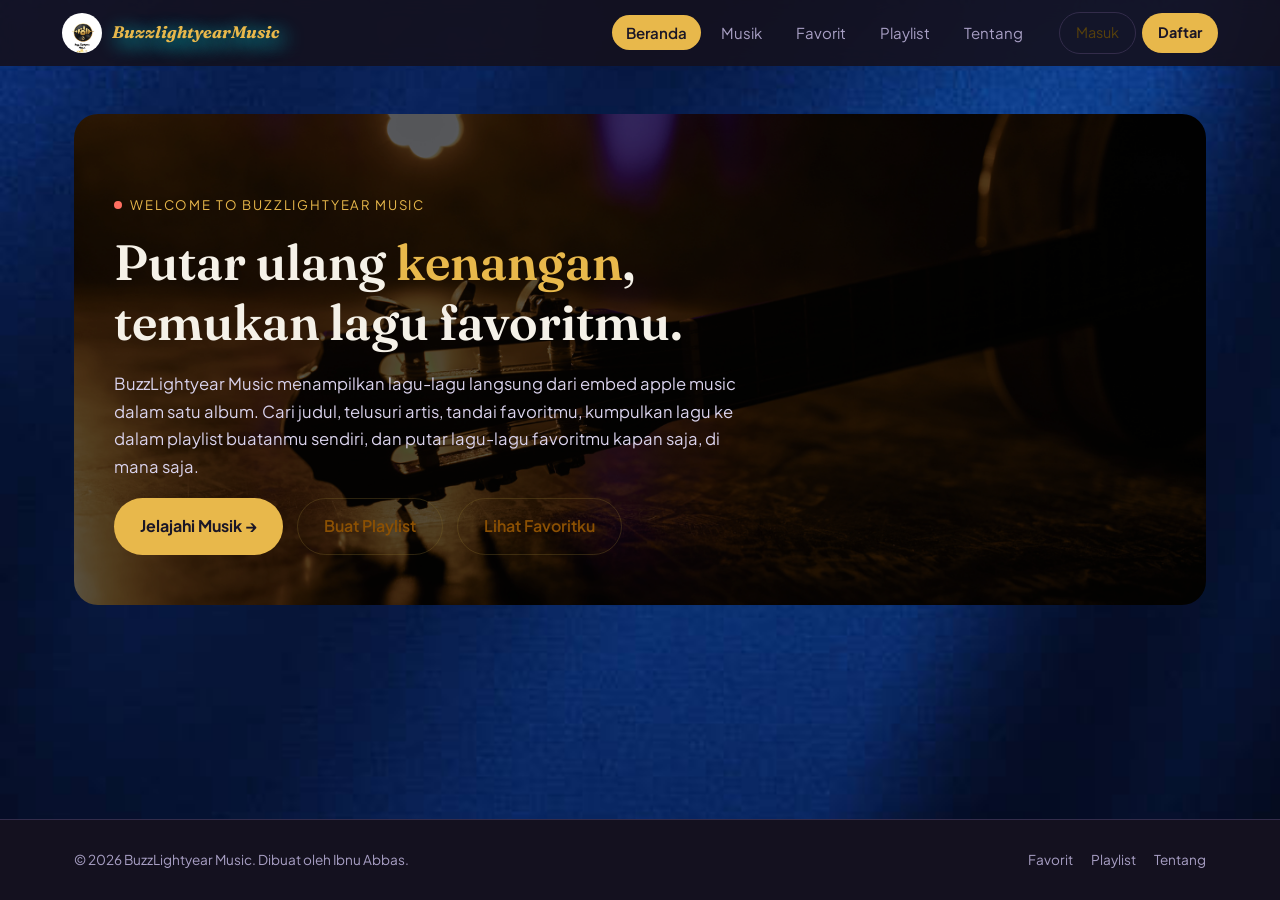
<file: index.html>
<!DOCTYPE html>
<html lang="id">
<head>
  <meta charset="UTF-8">
  <meta name="viewport" content="width=device-width, initial-scale=1.0">
  <title>BuzzLightyear Music - Dengarkan Musik Favoritmu</title>
  <link rel="preconnect" href="https://fonts.googleapis.com">
  <link rel="preconnect" href="https://fonts.gstatic.com" crossorigin>
  <link href="https://fonts.googleapis.com/css2?family=Fraunces:opsz,wght@9..144,500;9..144,600;9..144,700&family=Plus+Jakarta+Sans:wght@400;500;600;700&display=swap" rel="stylesheet">
  <link rel="stylesheet" href="css/index.css">
  <link rel="stylesheet" href="css/media.css">
  <link rel="icon" type="image/png" href="img/logo.png">
</head>
<body>

  <header class="header-situs">
    <div class="wadah navigasi">
      <a href="index.html" class="merek-navigasi">
        <img src="img/logo.png" alt="Logo BuzzLightyear Music">
        <span>BuzzlightyearMusic</span>
      </a>

      <!-- panel-menu-mobile: membungkus <nav> (daftar menu) + grup-akun
           jadi SATU panel. Di layar HP, panel ini yang dibuka/ditutup
           bersamaan lewat tombol hamburger di sebelah kanan (lihat aturMenuMobile() di file JS halaman ini) -->
      <div class="panel-menu-mobile" id="panel-menu-mobile">
        <nav aria-label="Navigasi utama">
        <ul class="daftar-menu" id="daftar-menu">
          <li><a href="index.html" class="tautan-menu" aria-current="page">Beranda</a></li>
          <li><a href="html/musik.html" class="tautan-menu">Musik</a></li>
          <li><a href="html/favorit.html" class="tautan-menu">Favorit</a></li>
          <li><a href="html/playlist.html" class="tautan-menu">Playlist</a></li>
          <li><a href="html/tentang.html" class="tautan-menu">Tentang</a></li>
        </ul>
      </nav>

      <div class="grup-akun" id="grup-akun">
        <a href="html/login.html" class="tombol-kecil-garis" id="tautan-masuk">Masuk</a>
        <a href="html/register.html" class="tombol-kecil-isi" id="tautan-daftar">Daftar</a>
        <span class="sapaan-akun tersembunyi" id="sapaan-akun"></span>
        <button type="button" class="tombol-kecil-garis tersembunyi" id="tombol-keluar">Keluar</button>
      </div>
      </div>

      <!-- Tombol hamburger, hanya terlihat di layar HP (media.css) -->
      <button type="button" class="tombol-menu-mobile" id="tombol-menu-mobile" aria-label="Buka menu navigasi" aria-expanded="false" aria-controls="panel-menu-mobile">
        <span></span><span></span><span></span>
      </button>
    </div>
  </header>

  <main>
    <!-- ===================== HERO ===================== -->
    <div class="wadah">
      <section class="hero">
        <img src="img/latar-hero.png" alt="" class="hero-latar" aria-hidden="true">
        <div class="hero-lapisan">
          <p class="label-eyebrow">Welcome to BuzzLightyear Music</p>
          <h1>Putar ulang <em>kenangan</em>, temukan lagu favoritmu.</h1>
          <p class="teks-pengantar">
            BuzzLightyear Music menampilkan lagu-lagu langsung dari embed apple music
            dalam satu album. Cari judul, telusuri artis, tandai favoritmu,
            kumpulkan lagu ke dalam playlist buatanmu sendiri, dan putar lagu-lagu favoritmu kapan saja, di mana saja.
          </p>
          <div class="grup-tombol-hero">
            <a href="html/musik.html" class="tombol-utama">Jelajahi Musik →</a>
            <a href="html/playlist.html" class="tombol-sekunder">Buat Playlist</a>
            <a href="html/favorit.html" class="tombol-sekunder">Lihat Favoritku</a>
          </div>
        </div>
      </section>
    </div>
  </main>

  <footer class="footer-situs">
    <div class="wadah isi-footer">
      <p>&copy; <span id="tahun-berjalan"></span> BuzzLightyear Music. Dibuat oleh Ibnu Abbas.</p>
      <div class="tautan-footer">
        <a href="html/favorit.html">Favorit</a>
        <a href="html/playlist.html">Playlist</a>
        <a href="html/tentang.html">Tentang</a>
      </div>
    </div>
  </footer>

  <!-- index.js: satu-satunya file JS untuk halaman ini -->
  <script src="js/index.js"></script>
</body>
</html>
</file>
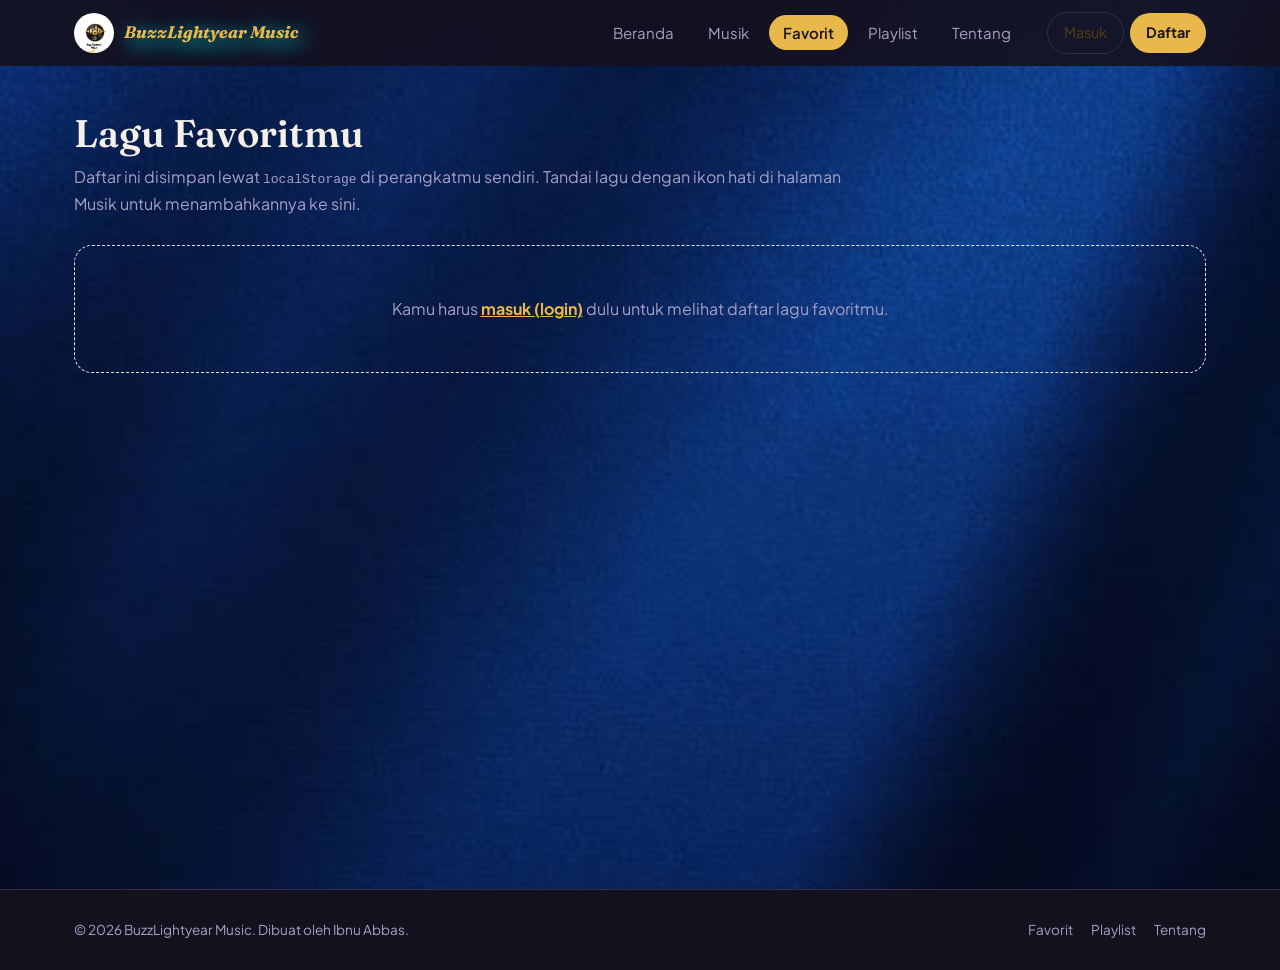
<file: html/favorit.html>
<!DOCTYPE html>
<html lang="id">
<head>
  <meta charset="UTF-8">
  <meta name="viewport" content="width=device-width, initial-scale=1.0">
  <title>Favorit - BuzzLightyear Music</title>
  <link rel="preconnect" href="https://fonts.googleapis.com">
  <link rel="preconnect" href="https://fonts.gstatic.com" crossorigin>
  <link href="https://fonts.googleapis.com/css2?family=Fraunces:opsz,wght@9..144,500;9..144,600;9..144,700&family=Plus+Jakarta+Sans:wght@400;500;600;700&display=swap" rel="stylesheet">
  <link rel="stylesheet" href="../css/favorit.css">
  <link rel="stylesheet" href="../css/media.css">
  <link rel="icon" type="image/png" href="../img/logo.png">
</head>
<body>

  <header class="header-situs">
    <div class="wadah navigasi">
      <a href="../index.html" class="merek-navigasi">
        <img src="../img/logo.png" alt="Logo BuzzLightyear Music">
         <span>BuzzLightyear Music</span>
      </a>

      <!-- panel-menu-mobile: membungkus <nav> (daftar menu) + grup-akun
           jadi SATU panel. Di layar HP, panel ini yang dibuka/ditutup
           bersamaan lewat tombol hamburger di sebelah kanan (lihat aturMenuMobile() di file JS halaman ini) -->
      <div class="panel-menu-mobile" id="panel-menu-mobile">
        <nav aria-label="Navigasi utama">
        <ul class="daftar-menu" id="daftar-menu">
          <li><a href="../index.html" class="tautan-menu">Beranda</a></li>
          <li><a href="musik.html" class="tautan-menu">Musik</a></li>
          <li><a href="favorit.html" class="tautan-menu" aria-current="page">Favorit</a></li>
          <li><a href="playlist.html" class="tautan-menu">Playlist</a></li>
          <li><a href="tentang.html" class="tautan-menu">Tentang</a></li>
        </ul>
      </nav>

      <!-- grup-akun: tautan Masuk/Daftar bawaan, plus sapaan & tombol
           Keluar yang ditampilkan/disembunyikan oleh favorit.js
           tergantung status login pengguna -->
      <div class="grup-akun" id="grup-akun">
        <a href="login.html" class="tombol-kecil-garis" id="tautan-masuk">Masuk</a>
        <a href="register.html" class="tombol-kecil-isi" id="tautan-daftar">Daftar</a>
        <span class="sapaan-akun tersembunyi" id="sapaan-akun"></span>
        <button type="button" class="tombol-kecil-garis tersembunyi" id="tombol-keluar">Keluar</button>
      </div>
      </div>

      <!-- Tombol hamburger, hanya terlihat di layar HP (media.css) -->
      <button type="button" class="tombol-menu-mobile" id="tombol-menu-mobile" aria-label="Buka menu navigasi" aria-expanded="false" aria-controls="panel-menu-mobile">
        <span></span><span></span><span></span>
      </button>
    </div>
  </header>

  <main>
    <section class="wadah seksi">
      <div class="judul-seksi">
        <div>
          <h1 class="judul-halaman">Lagu Favoritmu</h1>
          <p class="sub-judul-halaman">
            Daftar ini disimpan lewat <code>localStorage</code> di perangkatmu sendiri.
            Tandai lagu dengan ikon hati di halaman Musik untuk menambahkannya ke sini.
          </p>
        </div>
      </div>

      <p class="pesan-status" id="pesan-favorit-kosong">
        Belum ada lagu favorit. Kunjungi halaman
        <a href="musik.html" class="tautan-aksen">Musik</a>
        dan klik ikon hati pada kartu lagu untuk menyimpannya di sini.
      </p>

      <!-- Wadah daftar favorit, dibangun lewat JavaScript (favorit.js) -->
      <div class="daftar-favorit" id="daftar-favorit"></div>
    </section>
  </main>

  <!-- ===================== MODAL PEMUTAR MUSIK ===================== -->
  <div class="modal-pemutar" id="modal-pemutar" aria-hidden="true">
    <div class="latar-modal" id="latar-modal"></div>
    <div class="kotak-modal" role="dialog" aria-modal="true" aria-labelledby="judul-modal-pemutar">
      <div class="kepala-modal">
        <div>
          <p class="label-modal">Sedang diputar</p>
          <h2 class="judul-modal" id="judul-modal-pemutar"></h2>
        </div>
        <button type="button" class="tombol-tutup-modal" id="tombol-tutup-modal" aria-label="Tutup pemutar">✕</button>
      </div>
      <div class="wadah-iframe-pemutar" id="wadah-iframe-pemutar"></div>
      <p class="keterangan-modal">Pemutar ini menampilkan seluruh lagu dalam satu album/playlist yang sama, disematkan langsung dari Apple Music.</p>
    </div>
  </div>

  <!-- ===================== MODAL TAMBAH KE PLAYLIST ===================== -->
  <div class="modal-playlist" id="modal-playlist" aria-hidden="true">
    <div class="latar-modal" id="latar-modal-playlist"></div>
    <div class="kotak-modal kotak-modal-playlist" role="dialog" aria-modal="true" aria-labelledby="judul-modal-playlist">
      <div class="kepala-modal">
        <div>
          <p class="label-modal">Playlist</p>
          <h2 class="judul-modal" id="judul-modal-playlist"></h2>
        </div>
        <button type="button" class="tombol-tutup-modal" id="tombol-tutup-modal-playlist" aria-label="Tutup jendela playlist">✕</button>
      </div>

      <div class="daftar-pilihan-playlist" id="daftar-pilihan-playlist"></div>

      <form id="form-playlist-baru" class="form-playlist-baru">
        <input type="text" id="nama-playlist-baru" name="nama-playlist-baru" placeholder="Nama playlist baru...">
        <button type="submit" class="tombol-buat-playlist">+ Buat Playlist</button>
      </form>
    </div>
  </div>

  <footer class="footer-situs">
    <div class="wadah isi-footer">
      <p>&copy; <span id="tahun-berjalan"></span> BuzzLightyear Music. Dibuat oleh Ibnu Abbas.</p>
      <div class="tautan-footer">
        <a href="favorit.html">Favorit</a>
        <a href="playlist.html">Playlist</a>
        <a href="tentang.html">Tentang</a>
      </div>
    </div>
  </footer>

  <!-- favorit.js: satu-satunya file JS untuk halaman ini -->
  <script src="../js/favorit.js"></script>
  <script src="../js/favorit.js"></script>
</body>
</html>
</file>
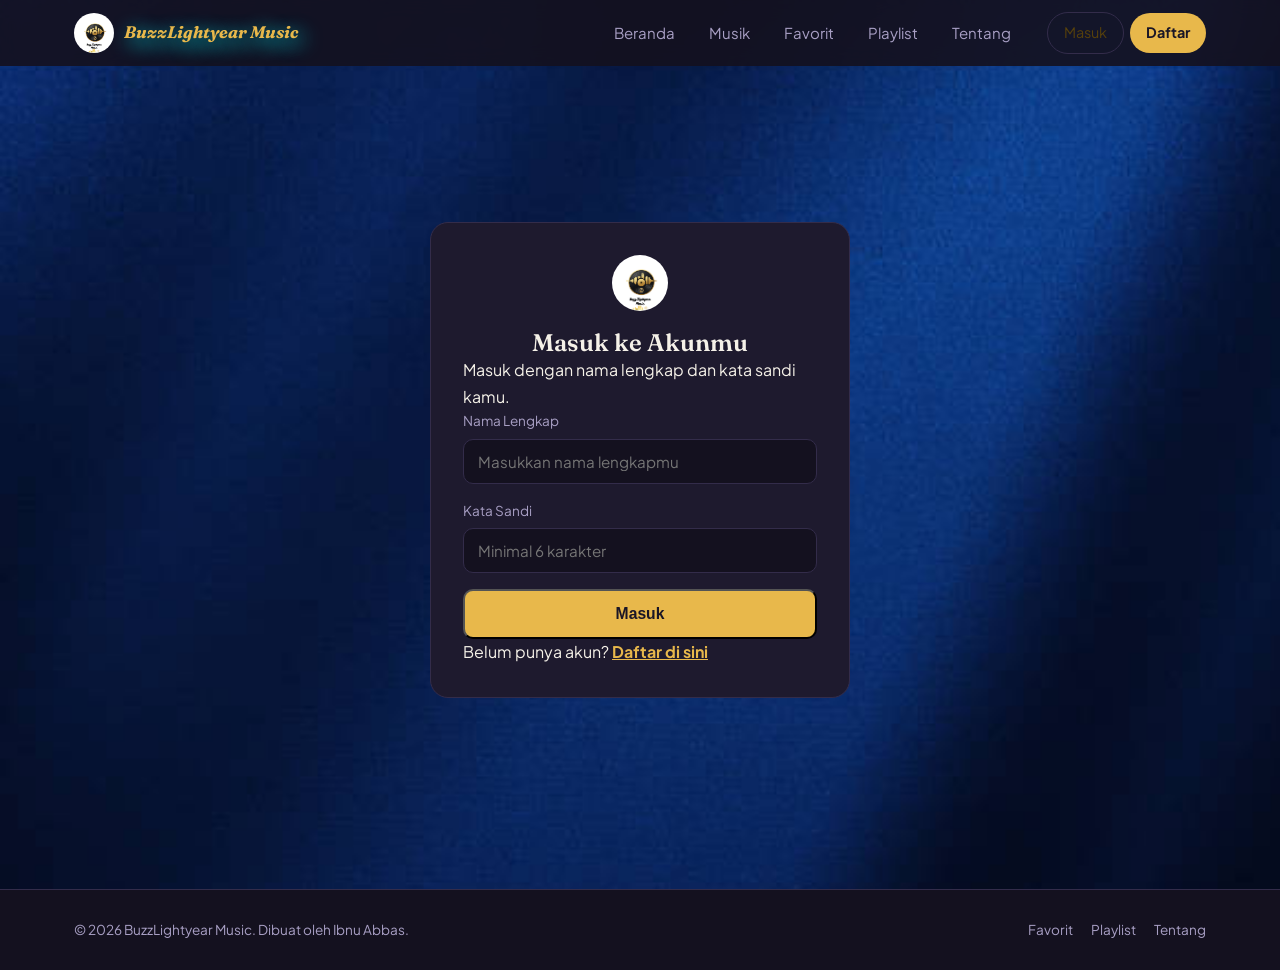
<file: html/login.html>
<!DOCTYPE html>
<html lang="id">
<head>
  <meta charset="UTF-8">
  <meta name="viewport" content="width=device-width, initial-scale=1.0">
  <title>Masuk - BuzzLightyear Music</title>
  <link rel="preconnect" href="https://fonts.googleapis.com">
  <link rel="preconnect" href="https://fonts.gstatic.com" crossorigin>
  <link href="https://fonts.googleapis.com/css2?family=Fraunces:opsz,wght@9..144,500;9..144,600;9..144,700&family=Plus+Jakarta+Sans:wght@400;500;600;700&display=swap" rel="stylesheet">
  <link rel="stylesheet" href="../css/login.css">
  <link rel="stylesheet" href="../css/media.css">
  <link rel="icon" type="image/png" href="../img/logo.png">
</head>
<body>

  <header class="header-situs">
    <div class="wadah navigasi">
      <a href="../index.html" class="merek-navigasi">
        <img src="../img/logo.png" alt="Logo BuzzLightyear Music">
         <span>BuzzLightyear Music</span>
      </a>

      <div class="panel-menu-mobile" id="panel-menu-mobile">
        <nav aria-label="Navigasi utama">
        <ul class="daftar-menu" id="daftar-menu">
          <li><a href="../index.html" class="tautan-menu">Beranda</a></li>
          <li><a href="musik.html" class="tautan-menu">Musik</a></li>
          <li><a href="favorit.html" class="tautan-menu">Favorit</a></li>
          <li><a href="playlist.html" class="tautan-menu">Playlist</a></li>
          <li><a href="tentang.html" class="tautan-menu">Tentang</a></li>
        </ul>
      </nav>
      <div class="grup-akun" id="grup-akun">
        <a href="login.html" class="tombol-kecil-garis" id="tautan-masuk">Masuk</a>
        <a href="register.html" class="tombol-kecil-isi" id="tautan-daftar">Daftar</a>
        <span class="sapaan-akun tersembunyi" id="sapaan-akun"></span>
        <button type="button" class="tombol-kecil-garis tersembunyi" id="tombol-keluar">Keluar</button>
      </div>
      </div>

      <button type="button" class="tombol-menu-mobile" id="tombol-menu-mobile" aria-label="Buka menu navigasi" aria-expanded="false" aria-controls="panel-menu-mobile">
        <span></span><span></span><span></span>
      </button>
    </div>
  </header>

  <main>
    <section class="wadah bagian-auth">
      <div class="kartu-auth">
        <div class="lambang-auth">
          <img src="../img/logo.png" alt="Logo BuzzLightyear Music">
        </div>
        <h1>Masuk ke Akunmu</h1>
        <p class="sub-judul-auth">Masuk dengan nama lengkap dan kata sandi kamu.</p>

        <form id="form-login" novalidate>
          <!-- BAGIAN INPUT NAMA LENGKAP -->
          <div class="kelompok-bidang">
            <label for="login-nama">Nama Lengkap</label>
            <input type="text" id="login-nama" name="nama-lengkap" placeholder="Masukkan nama lengkapmu">
          </div>

          <div class="kelompok-bidang">
            <label for="login-sandi">Kata Sandi</label>
            <input type="password" id="login-sandi" name="kata-sandi" placeholder="Minimal 6 karakter">
          </div>
          <div class="pesan-status-auth" id="status-login"></div>
          <button type="submit" class="tombol-kirim">Masuk</button>
        </form>

        <p class="teks-alternatif-auth">Belum punya akun? <a href="register.html">Daftar di sini</a></p>
      </div>
    </section>
  </main>

  <footer class="footer-situs">
    <div class="wadah isi-footer">
      <p>&copy; <span id="tahun-berjalan"></span> BuzzLightyear Music. Dibuat oleh Ibnu Abbas.</p>
      <div class="tautan-footer">
        <a href="favorit.html">Favorit</a>
        <a href="playlist.html">Playlist</a>
        <a href="tentang.html">Tentang</a>
      </div>
    </div>
  </footer>

  <script src="../js/login.js"></script>
</body>
</html>
</file>
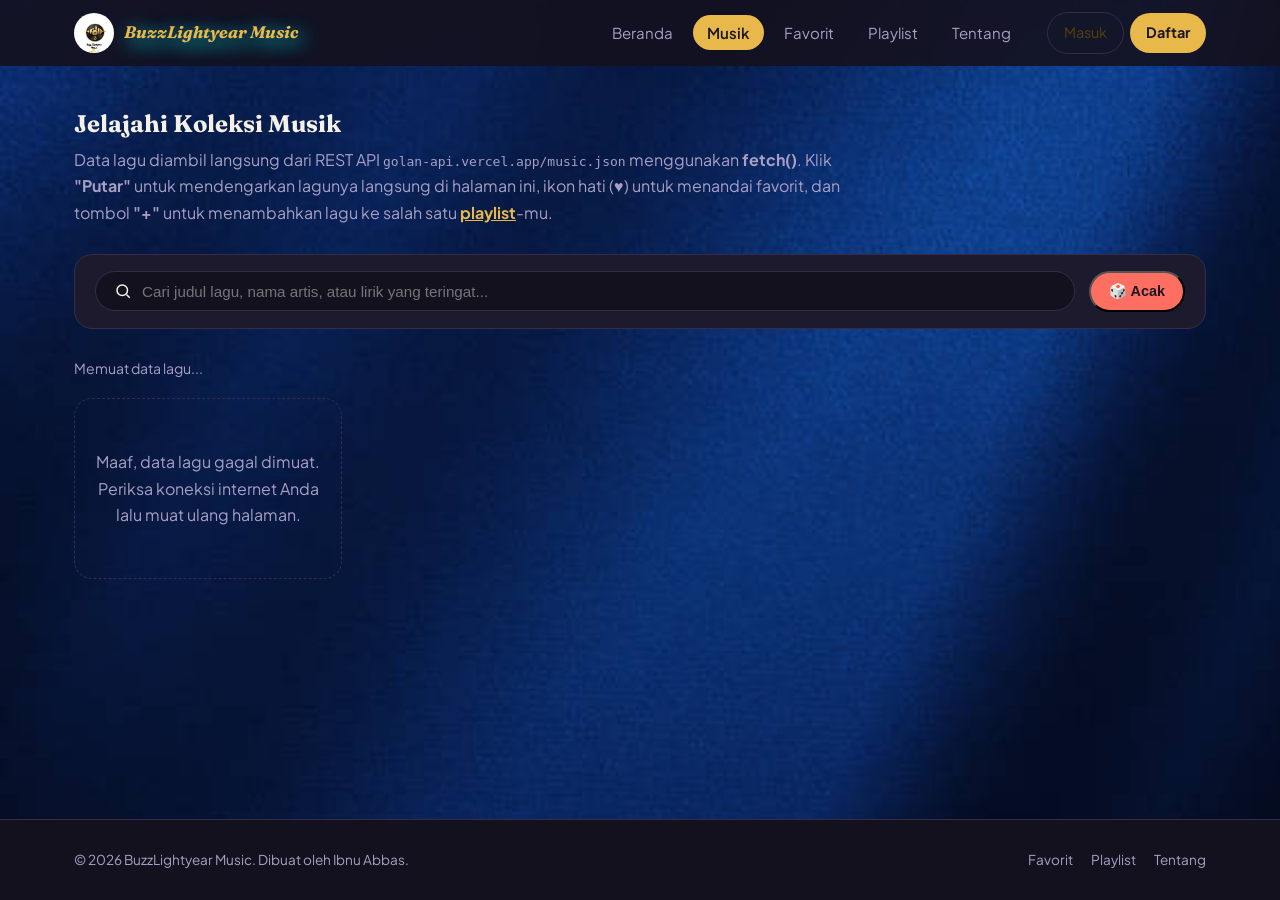
<file: html/musik.html>
<!DOCTYPE html>
<html lang="id">
<head>
  <meta charset="UTF-8">
  <meta name="viewport" content="width=device-width, initial-scale=1.0">
  <title>Musik - BuzzLightyear Music</title>
  <link rel="preconnect" href="https://fonts.googleapis.com">
  <link rel="preconnect" href="https://fonts.gstatic.com" crossorigin>
  <link href="https://fonts.googleapis.com/css2?family=Fraunces:opsz,wght@9..144,500;9..144,600;9..144,700&family=Plus+Jakarta+Sans:wght@400;500;600;700&display=swap" rel="stylesheet">
  <link rel="stylesheet" href="../css/musik.css">
  <link rel="stylesheet" href="../css/media.css">
  <link rel="icon" type="image/png" href="../img/logo.png">
</head>
<body>

  <header class="header-situs">
    <div class="wadah navigasi">
      <a href="../index.html" class="merek-navigasi">
        <img src="../img/logo.png" alt="Logo BuzzLightyear Music">
         <span>BuzzLightyear Music</span>
      </a>

      <!-- panel-menu-mobile: membungkus <nav> (daftar menu) + grup-akun
           jadi SATU panel. Di layar HP, panel ini yang dibuka/ditutup
           bersamaan lewat tombol hamburger di sebelah kanan (lihat aturMenuMobile() di file JS halaman ini) -->
      <div class="panel-menu-mobile" id="panel-menu-mobile">
        <nav aria-label="Navigasi utama">
        <ul class="daftar-menu" id="daftar-menu">
          <li><a href="../index.html" class="tautan-menu">Beranda</a></li>
          <li><a href="musik.html" class="tautan-menu" aria-current="page">Musik</a></li>
          <li><a href="favorit.html" class="tautan-menu">Favorit</a></li>
          <li><a href="playlist.html" class="tautan-menu">Playlist</a></li>
          <li><a href="tentang.html" class="tautan-menu">Tentang</a></li>
        </ul>
      </nav>

      <div class="grup-akun" id="grup-akun">
        <a href="login.html" class="tombol-kecil-garis" id="tautan-masuk">Masuk</a>
        <a href="register.html" class="tombol-kecil-isi" id="tautan-daftar">Daftar</a>
        <span class="sapaan-akun tersembunyi" id="sapaan-akun"></span>
        <button type="button" class="tombol-kecil-garis tersembunyi" id="tombol-keluar">Keluar</button>
      </div>
      </div>

      <!-- Tombol hamburger, hanya terlihat di layar HP (media.css) -->
      <button type="button" class="tombol-menu-mobile" id="tombol-menu-mobile" aria-label="Buka menu navigasi" aria-expanded="false" aria-controls="panel-menu-mobile">
        <span></span><span></span><span></span>
      </button>
    </div>
  </header>

  <main>
    <section class="wadah seksi">
      <div class="judul-seksi">
        <div>
          <h1 class="judul-halaman">Jelajahi Koleksi Musik</h1>
          <p class="sub-judul-halaman">
            Data lagu diambil langsung dari REST API
            <code>golan-api.vercel.app/music.json</code> menggunakan <strong>fetch()</strong>.
            Klik <strong>"Putar"</strong> untuk mendengarkan lagunya langsung di halaman
            ini, ikon hati (♥) untuk menandai favorit, dan tombol <strong>"+"</strong> untuk
            menambahkan lagu ke salah satu <a href="playlist.html" class="tautan-aksen">playlist</a>-mu.
          </p>
        </div>
      </div>

      <!-- Formulir pencarian (form + input, komponen wajib) -->
      <form class="panel-kontrol-musik" onsubmit="return false;" aria-label="Pencarian lagu">
        <div class="bidang-cari">
          <svg width="18" height="18" viewBox="0 0 24 24" fill="none" stroke="currentColor" stroke-width="2" aria-hidden="true"><circle cx="11" cy="11" r="7"/><line x1="21" y1="21" x2="16.65" y2="16.65"/></svg>
          <label for="kotak-cari" class="teks-tersembunyi">Cari lagu atau artis</label>
          <input type="text" id="kotak-cari" name="kata-kunci" placeholder="Cari judul lagu, nama artis, atau lirik yang teringat...">
        </div>
        <button type="button" id="tombol-acak" class="tombol-acak">🎲 Acak</button>
      </form>

      <p class="info-hasil" id="info-hasil">Memuat data lagu...</p>

      <!-- Wadah kisi lagu, seluruh isinya dibangun lewat JavaScript (musik.js) -->
      <div class="kisi-musik" id="kisi-musik"></div>
    </section>
  </main>

  <!-- ===================== MODAL PEMUTAR MUSIK ===================== -->
  <!-- Menampilkan lagu (beserta seluruh lagu satu album) langsung di
       halaman kita, memakai iframe embed resmi Apple Music. Isi iframe
       dibuat/dibongkar lewat JavaScript (musik.js). -->
  <div class="modal-pemutar" id="modal-pemutar" aria-hidden="true">
    <div class="latar-modal" id="latar-modal"></div>
    <div class="kotak-modal" role="dialog" aria-modal="true" aria-labelledby="judul-modal-pemutar">
      <div class="kepala-modal">
        <div>
          <p class="label-modal">Sedang diputar</p>
          <h2 class="judul-modal" id="judul-modal-pemutar"></h2>
        </div>
        <button type="button" class="tombol-tutup-modal" id="tombol-tutup-modal" aria-label="Tutup pemutar">✕</button>
      </div>
      <div class="wadah-iframe-pemutar" id="wadah-iframe-pemutar"></div>
      <p class="keterangan-modal">Pemutar ini menampilkan seluruh lagu dalam satu album/playlist yang sama, disematkan langsung dari Apple Music.</p>
    </div>
  </div>

  <!-- ===================== MODAL TAMBAH KE PLAYLIST ===================== -->
  <!-- Menampilkan daftar playlist milik pengguna supaya lagu yang dipilih
       bisa ditambahkan (atau dihapus) dari playlist tersebut. Isinya
       dibangun/dibongkar lewat JavaScript (musik.js). -->
  <div class="modal-playlist" id="modal-playlist" aria-hidden="true">
    <div class="latar-modal" id="latar-modal-playlist"></div>
    <div class="kotak-modal kotak-modal-playlist" role="dialog" aria-modal="true" aria-labelledby="judul-modal-playlist">
      <div class="kepala-modal">
        <div>
          <p class="label-modal">Playlist</p>
          <h2 class="judul-modal" id="judul-modal-playlist"></h2>
        </div>
        <button type="button" class="tombol-tutup-modal" id="tombol-tutup-modal-playlist" aria-label="Tutup jendela playlist">✕</button>
      </div>

      <div class="daftar-pilihan-playlist" id="daftar-pilihan-playlist"></div>

      <form id="form-playlist-baru" class="form-playlist-baru">
        <input type="text" id="nama-playlist-baru" name="nama-playlist-baru" placeholder="Nama playlist baru...">
        <button type="submit" class="tombol-buat-playlist">+ Buat Playlist</button>
      </form>
    </div>
  </div>

  <footer class="footer-situs">
    <div class="wadah isi-footer">
      <p>&copy; <span id="tahun-berjalan"></span> BuzzLightyear Music. Dibuat oleh Ibnu Abbas.</p>
      <div class="tautan-footer">
        <a href="favorit.html">Favorit</a>
        <a href="playlist.html">Playlist</a>
        <a href="tentang.html">Tentang</a>
      </div>
    </div>
  </footer>

  <!-- musik.js: satu-satunya file JS untuk halaman ini (navigasi, status
       login, penyimpanan favorit & playlist, modal pemutar, modal pilih
       playlist, dan logika pencarian/katalog lagu) -->
  <script src="../js/musik.js"></script>
  <script src="../js/musik.js"></script>
</body>
</html>
</file>
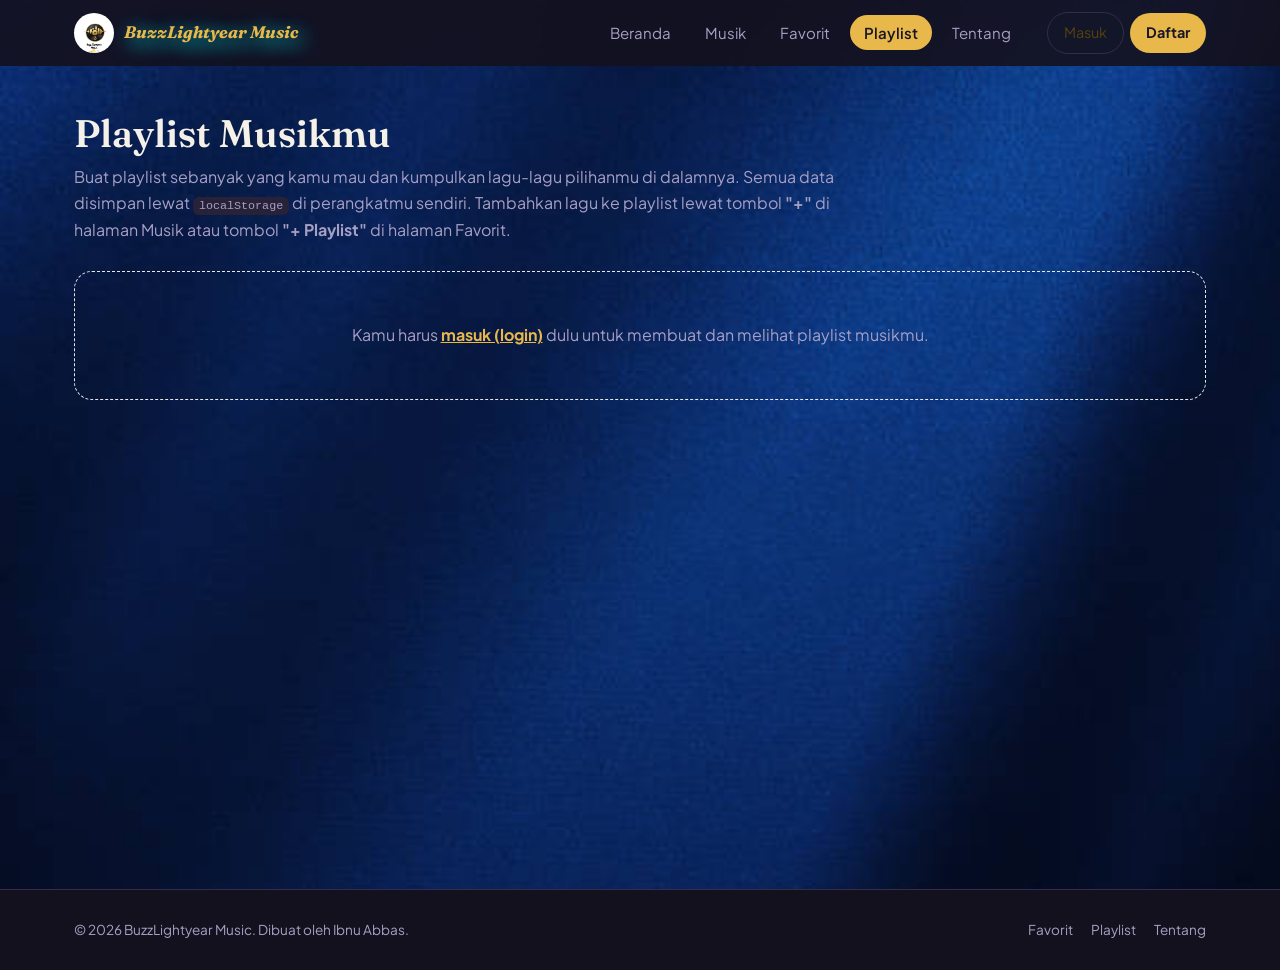
<file: html/playlist.html>
<!DOCTYPE html>
<html lang="id">
<head>
  <meta charset="UTF-8">
  <meta name="viewport" content="width=device-width, initial-scale=1.0">
  <title>Playlist - BuzzLightyear Music</title>
  <link rel="preconnect" href="https://fonts.googleapis.com">
  <link rel="preconnect" href="https://fonts.gstatic.com" crossorigin>
  <link href="https://fonts.googleapis.com/css2?family=Fraunces:opsz,wght@9..144,500;9..144,600;9..144,700&family=Plus+Jakarta+Sans:wght@400;500;600;700&display=swap" rel="stylesheet">
  <link rel="stylesheet" href="../css/playlist.css">
  <link rel="stylesheet" href="../css/media.css">
  <link rel="icon" type="image/png" href="../img/logo.png">
</head>
<body>

  <header class="header-situs">
    <div class="wadah navigasi">
      <a href="../index.html" class="merek-navigasi">
        <img src="../img/logo.png" alt="Logo BuzzLightyear Music">
         <span>BuzzLightyear Music</span>
      </a>

      <!-- panel-menu-mobile: membungkus <nav> (daftar menu) + grup-akun
           jadi SATU panel. Di layar HP, panel ini yang dibuka/ditutup
           bersamaan lewat tombol hamburger di sebelah kanan (lihat aturMenuMobile() di file JS halaman ini) -->
      <div class="panel-menu-mobile" id="panel-menu-mobile">
        <nav aria-label="Navigasi utama">
        <ul class="daftar-menu" id="daftar-menu">
          <li><a href="../index.html" class="tautan-menu">Beranda</a></li>
          <li><a href="musik.html" class="tautan-menu">Musik</a></li>
          <li><a href="favorit.html" class="tautan-menu">Favorit</a></li>
          <li><a href="playlist.html" class="tautan-menu" aria-current="page">Playlist</a></li>
          <li><a href="tentang.html" class="tautan-menu">Tentang</a></li>
        </ul>
      </nav>

      <!-- grup-akun: tautan Masuk/Daftar bawaan, plus sapaan & tombol
           Keluar yang ditampilkan/disembunyikan oleh playlist.js
           tergantung status login pengguna -->
      <div class="grup-akun" id="grup-akun">
        <a href="login.html" class="tombol-kecil-garis" id="tautan-masuk">Masuk</a>
        <a href="register.html" class="tombol-kecil-isi" id="tautan-daftar">Daftar</a>
        <span class="sapaan-akun tersembunyi" id="sapaan-akun"></span>
        <button type="button" class="tombol-kecil-garis tersembunyi" id="tombol-keluar">Keluar</button>
      </div>
      </div>

      <!-- Tombol hamburger, hanya terlihat di layar HP (media.css) -->
      <button type="button" class="tombol-menu-mobile" id="tombol-menu-mobile" aria-label="Buka menu navigasi" aria-expanded="false" aria-controls="panel-menu-mobile">
        <span></span><span></span><span></span>
      </button>
    </div>
  </header>

  <main>
    <section class="wadah seksi">
      <div class="judul-seksi">
        <div>
          <h1 class="judul-halaman">Playlist Musikmu</h1>
          <p class="sub-judul-halaman">
            Buat playlist sebanyak yang kamu mau dan kumpulkan lagu-lagu pilihanmu di
            dalamnya. Semua data disimpan lewat <code>localStorage</code> di perangkatmu
            sendiri. Tambahkan lagu ke playlist lewat tombol
            <strong>"+"</strong> di halaman Musik atau tombol
            <strong>"+ Playlist"</strong> di halaman Favorit.
          </p>
        </div>
      </div>

      <!-- Formulir buat playlist baru, hanya tampil untuk pengguna yang
           sudah login (diatur oleh js/playlist.js) -->
      <form id="form-buat-playlist-halaman" class="form-buat-playlist-halaman tersembunyi">
        <input type="text" id="nama-playlist-halaman" name="nama-playlist-halaman" placeholder="Nama playlist baru, misalnya \"Lagu Santai Sore\"...">
        <button type="submit" class="tombol-kecil-isi">+ Buat Playlist</button>
      </form>

      <p class="pesan-status" id="pesan-playlist-kosong">
        Belum ada playlist. Buat satu lewat formulir di atas, lalu tambahkan lagu dari
        halaman <a href="musik.html" class="tautan-aksen">Musik</a>.
      </p>

      <!-- Wadah daftar playlist, dibangun lewat JavaScript (playlist.js) -->
      <div class="daftar-playlist" id="daftar-playlist"></div>
    </section>
  </main>

  <!-- ===================== MODAL PEMUTAR MUSIK ===================== -->
  <div class="modal-pemutar" id="modal-pemutar" aria-hidden="true">
    <div class="latar-modal" id="latar-modal"></div>
    <div class="kotak-modal" role="dialog" aria-modal="true" aria-labelledby="judul-modal-pemutar">
      <div class="kepala-modal">
        <div>
          <p class="label-modal">Sedang diputar</p>
          <h2 class="judul-modal" id="judul-modal-pemutar"></h2>
        </div>
        <button type="button" class="tombol-tutup-modal" id="tombol-tutup-modal" aria-label="Tutup pemutar">✕</button>
      </div>
      <div class="wadah-iframe-pemutar" id="wadah-iframe-pemutar"></div>
      <p class="keterangan-modal">Pemutar ini menampilkan seluruh lagu dalam satu album/playlist yang sama, disematkan langsung dari Apple Music.</p>
    </div>
  </div>

  <footer class="footer-situs">
    <div class="wadah isi-footer">
      <p>&copy; <span id="tahun-berjalan"></span> BuzzLightyear Music. Dibuat oleh Ibnu Abbas.</p>
      <div class="tautan-footer">
        <a href="favorit.html">Favorit</a>
        <a href="playlist.html">Playlist</a>
        <a href="tentang.html">Tentang</a>
      </div>
    </div>
  </footer>

  <!-- playlist.js: satu-satunya file JS untuk halaman ini -->
  <script src="../js/playlist.js"></script>
  <script src="../js/playlist.js"></script>
</body>
</html>
</file>
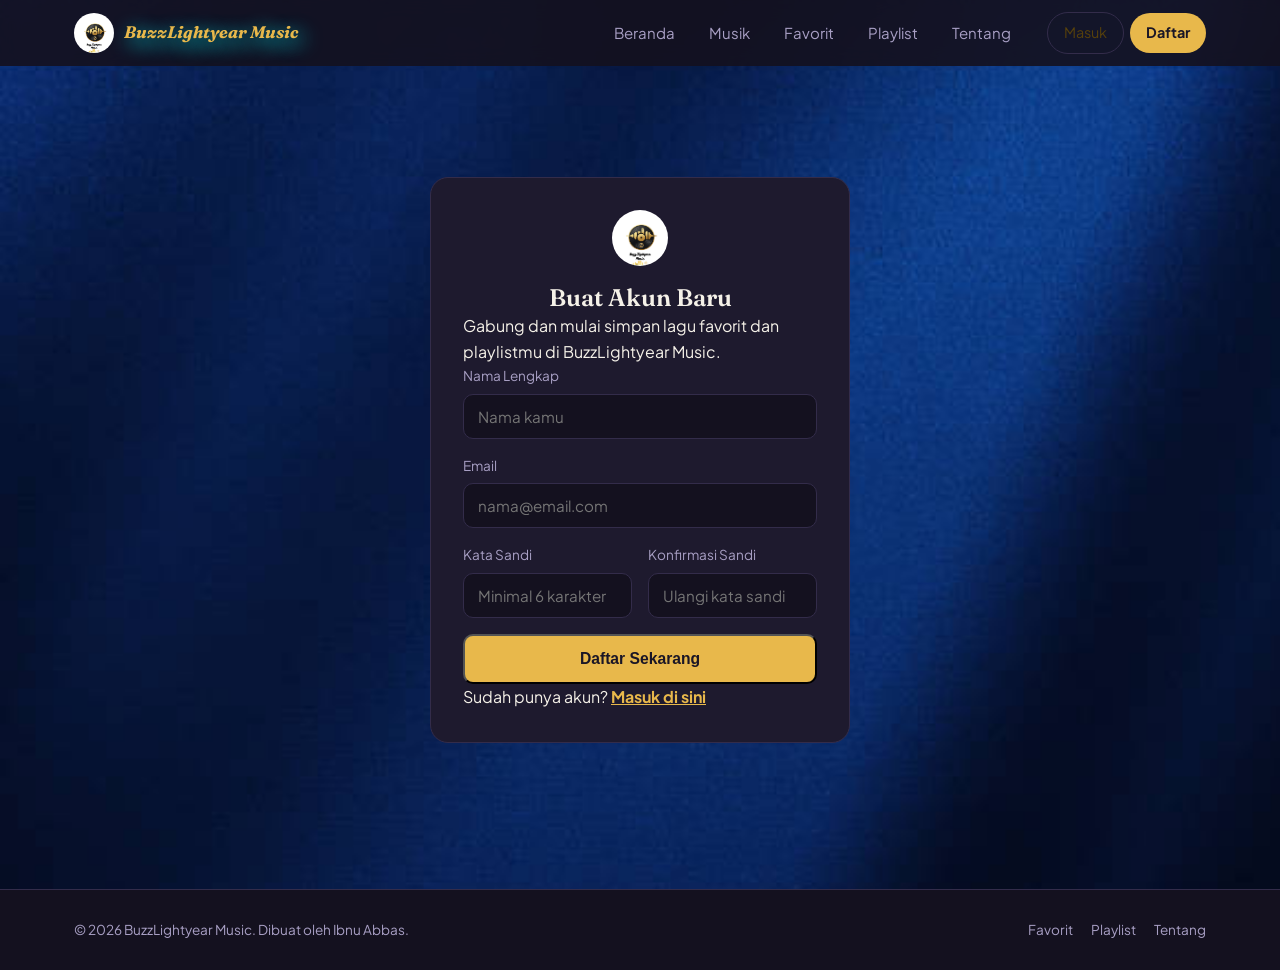
<file: html/register.html>
<!DOCTYPE html>
<html lang="id">
<head>
  <meta charset="UTF-8">
  <meta name="viewport" content="width=device-width, initial-scale=1.0">
  <title>Daftar - BuzzLightyear Music</title>
  <link rel="preconnect" href="https://fonts.googleapis.com">
  <link rel="preconnect" href="https://fonts.gstatic.com" crossorigin>
  <link href="https://fonts.googleapis.com/css2?family=Fraunces:opsz,wght@9..144,500;9..144,600;9..144,700&family=Plus+Jakarta+Sans:wght@400;500;600;700&display=swap" rel="stylesheet">
  <link rel="stylesheet" href="../css/register.css">
  <link rel="stylesheet" href="../css/media.css">
  <link rel="icon" type="image/png" href="../img/logo.png">
</head>
<body>

  <header class="header-situs">
    <div class="wadah navigasi">
      <a href="../index.html" class="merek-navigasi">
        <img src="../img/logo.png" alt="Logo BuzzLightyear Music">
         <span>BuzzLightyear Music</span>
      </a>

      <!-- panel-menu-mobile: membungkus <nav> (daftar menu) + grup-akun
           jadi SATU panel. Di layar HP, panel ini yang dibuka/ditutup
           bersamaan lewat tombol hamburger di sebelah kanan (lihat aturMenuMobile() di file JS halaman ini) -->
      <div class="panel-menu-mobile" id="panel-menu-mobile">
        <nav aria-label="Navigasi utama">
        <ul class="daftar-menu" id="daftar-menu">
          <li><a href="../index.html" class="tautan-menu">Beranda</a></li>
          <li><a href="musik.html" class="tautan-menu">Musik</a></li>
          <li><a href="favorit.html" class="tautan-menu">Favorit</a></li>
          <li><a href="playlist.html" class="tautan-menu">Playlist</a></li>
          <li><a href="tentang.html" class="tautan-menu">Tentang</a></li>
        </ul>
      </nav>
      <!-- grup-akun: tautan Masuk/Daftar bawaan, plus sapaan & tombol
           Keluar yang ditampilkan/disembunyikan oleh register.js
           tergantung status login pengguna -->
      <div class="grup-akun" id="grup-akun">
        <a href="login.html" class="tombol-kecil-garis" id="tautan-masuk">Masuk</a>
        <a href="register.html" class="tombol-kecil-isi" id="tautan-daftar">Daftar</a>
        <span class="sapaan-akun tersembunyi" id="sapaan-akun"></span>
        <button type="button" class="tombol-kecil-garis tersembunyi" id="tombol-keluar">Keluar</button>
      </div>
      </div>

      <!-- Tombol hamburger, hanya terlihat di layar HP (media.css) -->
      <button type="button" class="tombol-menu-mobile" id="tombol-menu-mobile" aria-label="Buka menu navigasi" aria-expanded="false" aria-controls="panel-menu-mobile">
        <span></span><span></span><span></span>
      </button>
    </div>
  </header>

  <main>
    <section class="wadah bagian-auth">
      <div class="kartu-auth">
        <div class="lambang-auth">
          <img src="../img/logo.png" alt="Logo BuzzLightyear Music">
        </div>
        <h1>Buat Akun Baru</h1>
        <p class="sub-judul-auth">Gabung dan mulai simpan lagu favorit dan playlistmu di BuzzLightyear Music.</p>

        <form id="form-register" novalidate>
          <div class="kelompok-bidang">
            <label for="daftar-nama">Nama Lengkap</label>
            <input type="text" id="daftar-nama" name="nama-lengkap" placeholder="Nama kamu">
          </div>
          <div class="kelompok-bidang">
            <label for="daftar-email">Email</label>
            <input type="email" id="daftar-email" name="email" placeholder="nama@email.com">
          </div>
          <div class="baris-dua-kolom">
            <div class="kelompok-bidang">
              <label for="daftar-sandi">Kata Sandi</label>
              <input type="password" id="daftar-sandi" name="kata-sandi" placeholder="Minimal 6 karakter">
            </div>
            <div class="kelompok-bidang">
              <label for="daftar-konfirmasi">Konfirmasi Sandi</label>
              <input type="password" id="daftar-konfirmasi" name="konfirmasi-sandi" placeholder="Ulangi kata sandi">
            </div>
          </div>
          <div class="pesan-status-auth" id="status-register"></div>
          <button type="submit" class="tombol-kirim">Daftar Sekarang</button>
        </form>

        <p class="teks-alternatif-auth">Sudah punya akun? <a href="login.html">Masuk di sini</a></p>
      </div>
    </section>
  </main>

  <footer class="footer-situs">
    <div class="wadah isi-footer">
      <p>&copy; <span id="tahun-berjalan"></span> BuzzLightyear Music. Dibuat oleh Ibnu Abbas.</p>
      <div class="tautan-footer">
        <a href="favorit.html">Favorit</a>
        <a href="playlist.html">Playlist</a>
        <a href="tentang.html">Tentang</a>
      </div>
    </div>
  </footer>

  <!-- register.js: satu-satunya file JS untuk halaman ini -->
  <script src="../js/register.js"></script>
</body>
</html>
</file>
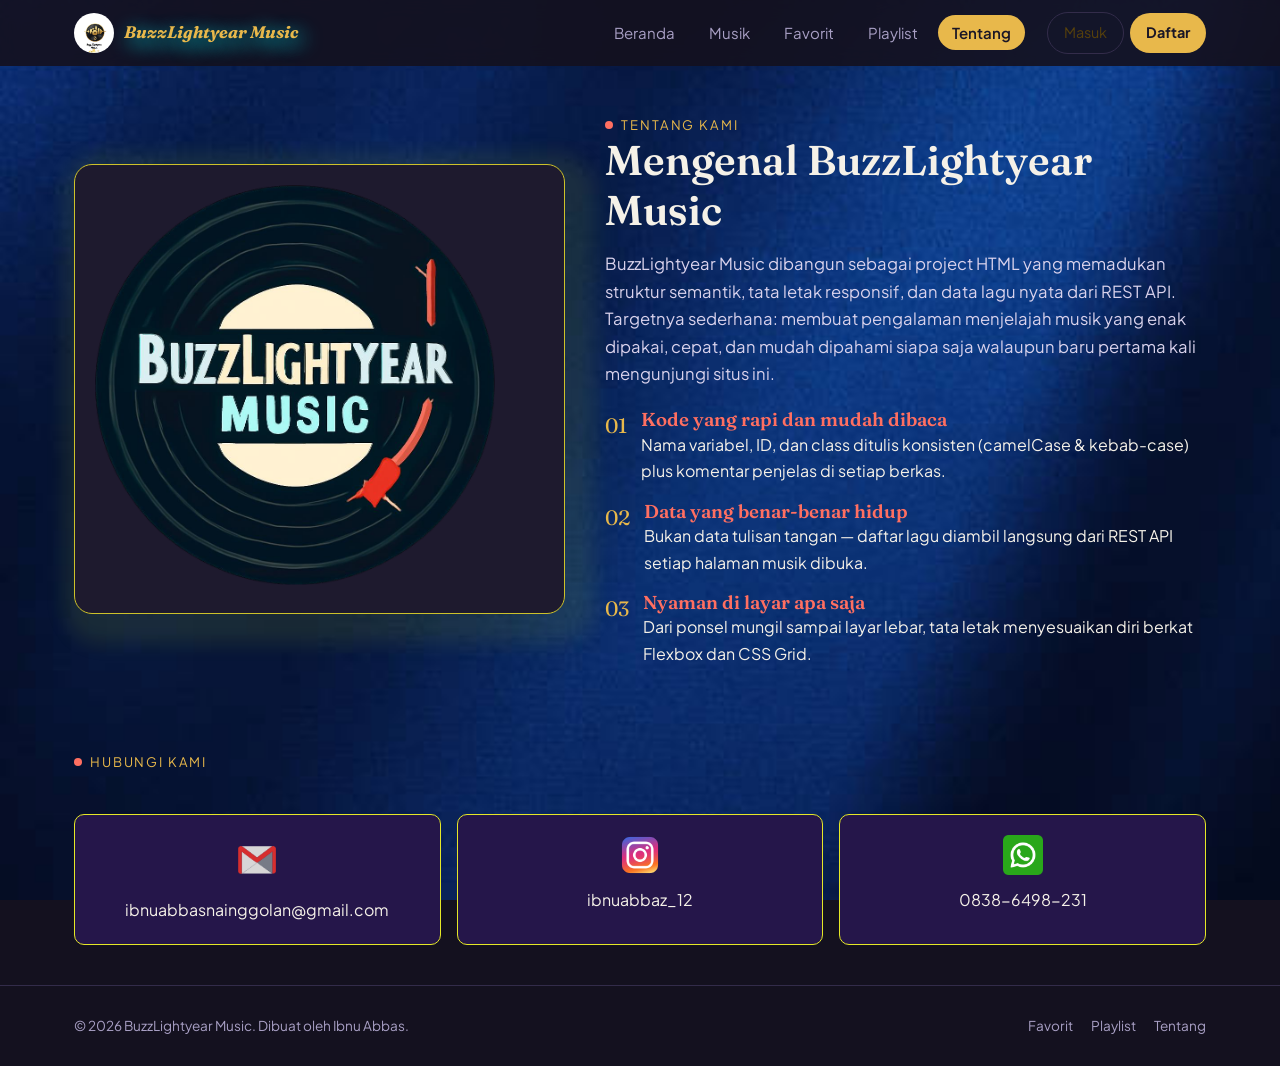
<file: html/tentang.html>
<!DOCTYPE html>
<html lang="id">

<head>
  <meta charset="UTF-8">
  <meta name="viewport" content="width=device-width, initial-scale=1.0">
  <title>Tentang - BuzzLightyear Music</title>
  <link rel="preconnect" href="https://fonts.googleapis.com">
  <link rel="preconnect" href="https://fonts.gstatic.com" crossorigin>
  <link
    href="https://fonts.googleapis.com/css2?family=Fraunces:opsz,wght@9..144,500;9..144,600;9..144,700&family=Plus+Jakarta+Sans:wght@400;500;600;700&display=swap"
    rel="stylesheet">
  <link rel="stylesheet" href="../css/tentang.css">
  <link rel="stylesheet" href="../css/media.css">
  <link rel="icon" type="image/png" href="../img/logo.png">
</head>

<body>

  <header class="header-situs">
    <div class="wadah navigasi">
      <a href="../index.html" class="merek-navigasi">
        <img src="../img/logo.png" alt="Logo BuzzLightyear Music">
        <span>BuzzLightyear Music</span>
      </a>

      <!-- panel-menu-mobile: membungkus <nav> (daftar menu) + grup-akun
           jadi SATU panel. Di layar HP, panel ini yang dibuka/ditutup
           bersamaan lewat tombol hamburger di sebelah kanan (lihat aturMenuMobile() di file JS halaman ini) -->
      <div class="panel-menu-mobile" id="panel-menu-mobile">
        <nav aria-label="Navigasi utama">
          <ul class="daftar-menu" id="daftar-menu">
            <li><a href="../index.html" class="tautan-menu">Beranda</a></li>
            <li><a href="musik.html" class="tautan-menu">Musik</a></li>
            <li><a href="favorit.html" class="tautan-menu">Favorit</a></li>
            <li><a href="playlist.html" class="tautan-menu">Playlist</a></li>
            <li><a href="tentang.html" class="tautan-menu" aria-current="page">Tentang</a></li>
          </ul>
        </nav>

        <!-- grup-akun: tautan Masuk/Daftar bawaan, plus sapaan & tombol
           Keluar yang ditampilkan/disembunyikan oleh tentang.js
           tergantung status login pengguna -->
        <div class="grup-akun" id="grup-akun">
          <a href="login.html" class="tombol-kecil-garis" id="tautan-masuk">Masuk</a>
          <a href="register.html" class="tombol-kecil-isi" id="tautan-daftar">Daftar</a>
          <span class="sapaan-akun tersembunyi" id="sapaan-akun"></span>
          <button type="button" class="tombol-kecil-garis tersembunyi" id="tombol-keluar">Keluar</button>
        </div>
      </div>

      <!-- Tombol hamburger, hanya terlihat di layar HP (media.css) -->
      <button type="button" class="tombol-menu-mobile" id="tombol-menu-mobile" aria-label="Buka menu navigasi"
        aria-expanded="false" aria-controls="panel-menu-mobile">
        <span></span><span></span><span></span>
      </button>
    </div>
  </header>

  <main>
    <section class="wadah seksi">
      <div class="tata-letak-tentang">
        <div class="wadah-ilustrasi-tentang">
          <img src="../img/sampul-vinyl.jpg" alt="Ilustrasi piringan hitam BuzzLightyear Music" width="400"
            height="400">
        </div>

        <div>
          <p class="label-eyebrow">Tentang Kami</p>
          <h1 class="judul-halaman-besar">Mengenal BuzzLightyear Music</h1>
          <p class="teks-pengantar">
            BuzzLightyear Music dibangun sebagai project HTML yang memadukan
            struktur semantik, tata letak responsif, dan data lagu nyata dari
            REST API. Targetnya sederhana: membuat pengalaman menjelajah musik
            yang enak dipakai, cepat, dan mudah dipahami siapa saja walaupun baru pertama kali mengunjungi situs ini.
          </p>

          <div class="daftar-nilai">
            <div class="item-nilai">
              <span class="angka-urut">01</span>
              <div>
                <h3>Kode yang rapi dan mudah dibaca</h3>
                <p>Nama variabel, ID, dan class ditulis konsisten (camelCase &amp; kebab-case) plus komentar penjelas di
                  setiap berkas.</p>
              </div>
            </div>
            <div class="item-nilai">
              <span class="angka-urut">02</span>
              <div>
                <h3>Data yang benar-benar hidup</h3>
                <p>Bukan data tulisan tangan — daftar lagu diambil langsung dari REST API setiap halaman musik dibuka.
                </p>
              </div>
            </div>
            <div class="item-nilai">
              <span class="angka-urut">03</span>
              <div>
                <h3>Nyaman di layar apa saja</h3>
                <p>Dari ponsel mungil sampai layar lebar, tata letak menyesuaikan diri berkat Flexbox dan CSS Grid.</p>
              </div>
            </div>
          </div>
        </div>
      </div>

      <div class="jarak">
        <span></span><span></span><span></span><span></span><span></span><span></span><span></span><span></span><span></span><span></span>
      </div>


      <p class="label-eyebrow">Hubungi Kami</p>
      <div class="kisi-statistik">
        <div class="kartu-statistik">
          <a href="mailto:ibnuabbasnainggolan@gmail.com" target="_blank">
          <strong><img src="../img/gmail.png" alt="Ikon email" width="50" height="20"></strong>
          <span>ibnuabbasnainggolan@gmail.com</span>
          </a>
        </div>
        <div class="kartu-statistik">
          <a href="https://www.instagram.com/ibnuabbaz_12/" target="_blank">
          <strong><img src="../img/instagram.png" alt="Ikon Instagram" width="40" height="20"></strong>
            <span>ibnuabbaz_12</span>
          </a>
        </div>
        <div class="kartu-statistik">
          <a href="https://wa.me/628386498231" target="_blank">
          <strong><img src="../img/whatsapp.png" alt="Ikon WhatsApp" width="40" height="20"></strong>
            <span>0838-6498-231</span>
          </a>
        </div>
      </div>

    </section>
  </main>

  <footer class="footer-situs">
    <div class="wadah isi-footer">
      <p>&copy; <span id="tahun-berjalan"></span> BuzzLightyear Music. Dibuat oleh Ibnu Abbas.</p>
      <div class="tautan-footer">
        <a href="favorit.html">Favorit</a>
        <a href="playlist.html">Playlist</a>
        <a href="tentang.html">Tentang</a>
      </div>
    </div>
  </footer>

  <!-- tentang.js: satu-satunya file JS untuk halaman ini -->
  <script src="../js/tentang.js"></script>
</body>

</html>
</file>
<file: css/index.css>
/* =====================================================================
   INDEX.CSS - khusus untuk index.html (halaman Beranda)
   ---------------------------------------------------------------------

/* ---------------------- 1. RESET & ELEMEN DASAR ---------------------- */
* {
  box-sizing: border-box;
  margin: 0;
  padding: 0;
}

/* Jaring pengaman anti-overflow: kunci lebar html/body supaya TIDAK ADA
   elemen apa pun (gambar, modal, dll) yang bisa membuat halaman bisa
   digeser ke samping (scroll horizontal) di layar HP. */
html,
body {
  max-width: 100%;
  overflow-x: hidden;
}

/* Jaring pengaman untuk SEMUA gambar: gambar tidak boleh melebihi lebar
   kontainernya sendiri, walau ukuran asli file gambarnya lebih besar.
   Elemen yang butuh ukuran gambar berbeda tinggal menimpanya sendiri
   (contoh: .sampul-musik img, .merek-navigasi img). */
img {
  max-width: 100%;
  height: auto;
}

body {
  background: #14111f url("../img/background.jpg") fixed;
  background-size: cover;
  color: #f5f1e8;
  font-family: "Plus Jakarta Sans", -apple-system, sans-serif;
  line-height: 1.65;
  min-height: 100vh;
  display: flex;
  flex-direction: column;
}

h1,
h2,
h3,
h4 {
  font-family: "Fraunces", Georgia, serif;
  line-height: 1.2;
  font-weight: 600;
}

a {
  color: inherit;
  text-decoration: none;
}

ul {
  list-style: none;
}

/* Pembungkus lebar konten standar */
.wadah {
  width: 100%;
  max-width: 1180px;
  margin: auto;
  padding: 24px;
}

/* Kelas untuk menyembunyikan elemen, dipasang/dilepas lewat JavaScript
   (js/status-login.js) tergantung status login pengguna */
.tersembunyi {
  display: none !important;
}


/* ---------------------- 2. HEADER, NAVIGASI & FOOTER ---------------------- */
.header-situs {
  position: sticky;
  top: 0;
  z-index: 50;
  background-color: rgba(20, 17, 31, 0.9);
  backdrop-filter: blur(10px);
}

.header-situs a span {
  color: #e8b84b;
  font-weight: bold;
  font-style: italic;
  text-shadow: 5px 5px 20px cyan;
}

.navigasi {
  display: flex;
  align-items: center;
  justify-content: space-between;
  padding: 12px;
}

.merek-navigasi {
  display: flex;
  align-items: center;
  gap: 10px;
  font-family: "Fraunces", Georgia, serif;
  font-size: 1.05rem;
  font-weight: 700px;
}

.merek-navigasi img {
  width: 40px;
  height: 40px;
  border-radius: 50%;
}

.daftar-menu,
.grup-akun {
  display: flex;
  align-items: center;
  gap: 6px;
}

.tautan-menu {
  padding: 8px 14px;
  border-radius: 999px;
  font-size: 0.94rem;
  color: #a89fc4;
  transition: 0.2s ease;
}

.tautan-menu:hover {
  background-color: #272238;
  color: #f5f1e8;
}

.tautan-menu[aria-current="page"] {
  background-color: #e8b84b;
  color: #1a1626;
  font-weight: 600;
}

/* Sapaan "Hai, <nama>" pengganti tombol Masuk/Daftar setelah login,
   diatur oleh js/status-login.js */
.sapaan-akun {
  display: inline-flex;
  align-items: center;
  padding: 8px 14px;
  font-size: 0.9rem;
  color: #a89fc4;
  white-space: nowrap;
}

/* Pembungkus <nav> (daftar-menu) + grup-akun jadi satu grup, supaya di
   layar HP keduanya bisa ditampilkan/disembunyikan bersamaan sebagai
   satu panel dropdown (lihat media.css & fungsi aturMenuMobile() di file JS halaman ini) */
.panel-menu-mobile {
  display: flex;
  align-items: center;
  gap: 22px;
}

/* Tombol hamburger (3 garis) untuk membuka/menutup menu di layar HP.
   Disembunyikan di layar besar (desktop); baru dimunculkan lewat
   media.css saat lebar layar <= 720px. Diatur oleh fungsi aturMenuMobile() di file JS halaman ini. */
.tombol-menu-mobile {
  display: none;
  flex-direction: column;
  justify-content: center;
  gap: 5px;
  width: 38px;
  height: 38px;
  border-radius: 10px;
  background: transparent;
  flex-shrink: 0;
}

.tombol-menu-mobile:hover {
  background-color: #272238;
}

.tombol-menu-mobile span {
  display: block;
  width: 20px;
  height: 2px;
  margin: 0 auto;
  background-color: #f5f1e8;
  border-radius: 2px;
  transition: 0.2s ease;
}

/* Saat menu terbuka, garis hamburger berubah bentuk jadi silang (X) */
.header-situs.menu-terbuka .tombol-menu-mobile span:nth-child(1) {
  transform: translateY(7px) rotate(45deg);
}

.header-situs.menu-terbuka .tombol-menu-mobile span:nth-child(2) {
  opacity: 0;
}

.header-situs.menu-terbuka .tombol-menu-mobile span:nth-child(3) {
  transform: translateY(-7px) rotate(-45deg);
}

.footer-situs {
  border-top: 1px solid #332c4a;
  margin-top: auto;
  padding: 5px;
  background-color: #14111f;
}

.isi-footer {
  display: flex;
  justify-content: space-between;
  align-items: center;
  flex-wrap: wrap;
  gap: 14px;
}

.isi-footer p,
.tautan-footer a {
  color: #a89fc4;
  font-size: 0.85rem;
}

.tautan-footer {
  display: flex;
  gap: 18px;
}

.tautan-footer a:hover {
  color: #e8b84b;
}


/* ---------------------- 3. TOMBOL & TAUTAN ---------------------- */

/* Tombol "terisi" (latar warna penuh) yang dipakai di halaman ini:
   .tombol-utama       -> tombol "Jelajahi Musik" di hero
   .tombol-kecil-isi   -> tombol "Daftar" di header */
.tombol-utama,
.tombol-kecil-isi {
  background-color: #e8b84b;
  color: #1a1626;
  font-weight: 700;
  border-radius: 999px;
  transition: 0.2s ease;
  display: inline-flex;
  align-items: center;
  justify-content: center;
  gap: 8px;
}

.tombol-utama {
  padding: 14px 26px;
}

.tombol-kecil-isi {
  padding: 8px 16px;
  font-size: 0.9rem;
}

.tombol-utama:hover,
.tombol-kecil-isi:hover {
  background-color: #c9993a;
}

/* Tombol/tautan "garis" (outline) yang dipakai di halaman ini:
   .tombol-sekunder    -> tombol "Lihat Favoritku" di hero
   .tombol-kecil-garis -> tombol "Masuk" & "Keluar" di header */
.tombol-sekunder,
.tombol-kecil-garis {
  border: 1px solid #332c4a;
  color: #57410c;
  border-radius: 999px;
  transition: 0.2s ease;
  display: flex;
  align-items: center;
  justify-content: center;
}

.tombol-sekunder {
  padding: 14px 26px;
  font-weight: 600;
  border-color: rgba(125, 100, 40, 0.35);
  color: rgb(139, 80, 3);
}

.tombol-kecil-garis {
  padding: 8px 16px;
  font-size: 0.9rem;
}

.tombol-sekunder:hover,
.tombol-kecil-garis:hover {
  border-color: #e8b84b;
  color: #e8b84b;
}


/* ---------------------- 4. BAGIAN HERO (khusus index.html) ---------------------- */
.hero {
  position: relative;
  overflow: hidden;
  border-radius: 24px;
  margin-top: 24px;
}

.hero-latar {
  position: absolute;
  inset: 0;
  width: 100%;
  height: 100%;
  object-fit: cover;
  filter: brightness(0.55);
}

.hero-lapisan {
  position: relative;
  padding: 80px 40px 50px;
  display: grid;
  gap: 18px;
}

.hero h1 {
  font-size: clamp(2rem, 4.2vw, 3.1rem);
  max-width: 18ch;
}

.hero h1 em {
  font-style: normal;
  color: #e8b84b;
}

.grup-tombol-hero {
  display: flex;
  gap: 14px;
  flex-wrap: wrap;
}

/* Label kecil di atas judul, contoh: "Welcome to BuzzLightyear Music" */
.label-eyebrow {
  display: inline-flex;
  align-items: center;
  gap: 8px;
  color: #e8b84b;
  font-size: 0.82rem;
  text-transform: uppercase;
  letter-spacing: 0.14em;
}

.label-eyebrow::before {
  content: "";
  width: 8px;
  height: 8px;
  border-radius: 50%;
  background: #ff6f61;
}

.teks-pengantar {
  color: #d9d2ec;
  font-size: 1.04rem;
  max-width: 52ch;
}
</file>
<file: css/media.css>
/* =====================================================================
   MEDIA.CSS
   ---------------------------------------------------------------------

/* =====================================================================
   1. LAYAR TABLET (960px ke bawah)
   ===================================================================== */

/* --- tentang.html: layout dua kolom jadi satu kolom, kartu statistik
   jadi 2 kolom --- */
@media (max-width: 960px) {
  .tata-letak-tentang {
    grid-template-columns: 1fr;
  }

  .kisi-statistik {
    grid-template-columns: repeat(2, 1fr);
  }
}


/* =====================================================================
   2. LAYAR HP (720px ke bawah)
   ===================================================================== */

/* --- SEMUA HALAMAN: navigasi di layar HP ---
   <nav> (daftar menu) dan .grup-akun (Masuk/Daftar atau sapaan nama
   pengguna) dibungkus jadi SATU panel, yaitu .panel-menu-mobile
   (lihat markup header di tiap halaman .html). Tombol hamburger
   (.tombol-menu-mobile) menambahkan class "menu-terbuka" pada
   <header> lewat fungsi aturMenuMobile() (ada di setiap file JS halaman) -- begitu class itu aktif, panel ini
   langsung tampil sebagai satu dropdown vertikal berisi menu + akun. */
@media (max-width: 720px) {
  .tombol-menu-mobile {
    display: flex;
  }

  .panel-menu-mobile {
    display: none;
    position: fixed;
    top: 0px;
    left: 0;
    right: 0;
    max-height: calc(100vh - 64px);
    overflow-y: auto;
    background: #14111f;
    border-bottom: 1px solid #332c4a;
    flex-direction: column;
    align-items: stretch;
    padding: 14px 24px 20px;
    gap: 14px;
  }

  .header-situs.menu-terbuka .panel-menu-mobile {
    display: flex;
  }

  .daftar-menu {
    flex-direction: column;
    align-items: stretch;
    gap: 4px;
  }

  .grup-akun {
    flex-direction: column;
    align-items: stretch;
    gap: 8px;
    padding-top: 14px;
    border-top: 1px solid #332c4a;
  }

  .tautan-menu {
    text-align: center;
  }

  .isi-footer {
    flex-direction: column;
    text-align: center;
  }
}

/* --- index.html: jarak dalam kotak hero dikecilkan, dan tombol-tombol
   hero (Jelajahi Musik/Buat Playlist/Lihat Favoritku) ditumpuk penuh
   satu kolom supaya tidak sempit/terpotong di layar HP --- */
@media (max-width: 720px) {
  .hero-lapisan {
    padding: 56px 20px 32px;
  }

  .grup-tombol-hero {
    flex-direction: column;
    align-items: stretch;
  }

  .grup-tombol-hero .tombol-utama,
  .grup-tombol-hero .tombol-sekunder {
    width: 100%;
    text-align: center;
    padding: 13px 20px;
  }
}

/* --- favorit.html: baris favorit boleh turun ke baris baru kalau
   sempit, begitu juga tombol-tombol aksinya (Putar/+ Playlist/Hapus) --- */
@media (max-width: 720px) {
  .baris-favorit {
    flex-wrap: wrap;
  }

  .aksi-baris-favorit {
    flex-wrap: wrap;
  }
}

/* --- playlist.html: kartu playlist jadi satu kolom di layar sempit --- */
@media (max-width: 720px) {
  .daftar-playlist {
    grid-template-columns: 1fr;
  }

  .kepala-kartu-playlist {
    flex-wrap: wrap;
  }
}

/* --- register.html: kolom "Kata Sandi" & "Konfirmasi Sandi" yang
   tadinya berdampingan, turun jadi satu kolom --- */
@media (max-width: 720px) {
  .baris-dua-kolom {
    grid-template-columns: 1fr;
  }
}


/* =====================================================================
   3. LAYAR HP KECIL (480px ke bawah)
   ===================================================================== */

/* --- SEMUA HALAMAN: kurangi jarak tepi (padding) pembungkus konten,
   supaya konten dapat ruang lebih lega di layar HP kecil (mis. iPhone
   SE, 360-400px lebar) --- */
@media (max-width: 480px) {
  .wadah {
    padding: 16px;
  }
}

/* --- tentang.html: kartu statistik tetap 2 kolom (lebih rapat) --- */
@media (max-width: 480px) {
  .kisi-statistik {
    grid-template-columns: 1fr;
  }
}
</file>
<file: css/favorit.css>
/* =====================================================================
   FAVORIT.CSS - khusus untuk html/favorit.html (halaman Favorit)
   ---------------------------------------------------------------------


/* ---------------------- 1. RESET & ELEMEN DASAR ---------------------- */
* {
  box-sizing: border-box;
  margin: 0;
  padding: 0;
}

/* Jaring pengaman anti-overflow: kunci lebar html/body supaya TIDAK ADA
   elemen apa pun (gambar, modal, dll) yang bisa membuat halaman bisa
   digeser ke samping (scroll horizontal) di layar HP. */
html,
body {
  max-width: 100%;
  overflow-x: hidden;
}

/* Jaring pengaman untuk SEMUA gambar: gambar tidak boleh melebihi lebar
   kontainernya sendiri, walau ukuran asli file gambarnya lebih besar.
   Elemen yang butuh ukuran gambar berbeda tinggal menimpanya sendiri
   (contoh: .sampul-musik img, .merek-navigasi img). */
img {
  max-width: 100%;
  height: auto;
}

body {
  background: #14111f url("../img/background.jpg") fixed;
  background-size: cover;
  color: #f5f1e8;
  font-family: "Plus Jakarta Sans", -apple-system, sans-serif;
  line-height: 1.65;
  min-height: 100vh;
  display: flex;
  flex-direction: column;
  margin-top: 70px; /* memberi ruang untuk header situs yang fixed */
}

h1,
h2,
h3,
h4 {
  font-family: "Fraunces", Georgia, serif;
  line-height: 1.2;
  font-weight: 600;
}

a {
  color: inherit;
  text-decoration: none;
}

ul {
  list-style: none;
}

.wadah {
  width: 100%;
  max-width: 1180px;
  margin: auto;
  padding: 24px;
}

.tersembunyi {
  display: none !important;
}


/* ---------------------- 2. HEADER, NAVIGASI & FOOTER ---------------------- */
.header-situs {
  position: fixed;
  top: 0;
  left: 0;
  z-index: 50;
  background-color: rgba(20, 17, 31, 0.9);
  backdrop-filter: blur(10px);
  width: 100%;
}

.header-situs a span {
  color: #e8b84b;
  font-weight: bold;
  font-style: italic;
  text-shadow: 5px 5px 20px cyan;
}

.navigasi {
  display: flex;
  align-items: center;
  justify-content: space-between;
  padding-block: 12px;
}

.merek-navigasi {
  display: flex;
  align-items: center;
  gap: 10px;
  font-family: "Fraunces", Georgia, serif;
  font-size: 1.05rem;
  font-weight: 700;
}

.merek-navigasi img {
  width: 40px;
  height: 40px;
  border-radius: 50%;
  object-fit: cover;
}

.daftar-menu,
.grup-akun {
  display: flex;
  align-items: center;
  gap: 6px;
}

.tautan-menu {
  padding: 8px 14px;
  border-radius: 999px;
  font-size: 0.94rem;
  color: #a89fc4;
  transition: 0.2s ease;
}

.tautan-menu:hover {
  background-color: #272238;
  color: #f5f1e8;
}

.tautan-menu[aria-current="page"] {
  background-color: #e8b84b;
  color: #1a1626;
  font-weight: 600;
}

.sapaan-akun {
  display: inline-flex;
  align-items: center;
  padding: 8px 14px;
  font-size: 0.9rem;
  color: #a89fc4;
  white-space: nowrap;
}

/* Pembungkus <nav> (daftar-menu) + grup-akun jadi satu grup, supaya di
   layar HP keduanya bisa ditampilkan/disembunyikan bersamaan sebagai
   satu panel dropdown (lihat media.css & fungsi aturMenuMobile() di file JS halaman ini) */
.panel-menu-mobile {
  display: flex;
  align-items: center;
  gap: 22px;
}

/* Tombol hamburger (3 garis) untuk membuka/menutup menu di layar HP.
   Disembunyikan di layar besar (desktop); baru dimunculkan lewat
   media.css saat lebar layar <= 720px. Diatur oleh fungsi aturMenuMobile() di file JS halaman ini. */
.tombol-menu-mobile {
  display: none;
  flex-direction: column;
  justify-content: center;
  gap: 5px;
  width: 38px;
  height: 38px;
  border-radius: 10px;
  background: transparent;
  flex-shrink: 0;
}

.tombol-menu-mobile:hover {
  background-color: #272238;
}

.tombol-menu-mobile span {
  display: block;
  width: 20px;
  height: 2px;
  margin: 0 auto;
  background-color: #f5f1e8;
  border-radius: 2px;
  transition: 0.2s ease;
}

/* Saat menu terbuka, garis hamburger berubah bentuk jadi silang (X) */
.header-situs.menu-terbuka .tombol-menu-mobile span:nth-child(1) {
  transform: translateY(7px) rotate(45deg);
}

.header-situs.menu-terbuka .tombol-menu-mobile span:nth-child(2) {
  opacity: 0;
}

.header-situs.menu-terbuka .tombol-menu-mobile span:nth-child(3) {
  transform: translateY(-7px) rotate(-45deg);
}

.footer-situs {
  border-top: 1px solid #332c4a;
  margin-top: auto;
  padding: 5px;
  background-color: #14111f;
}

.isi-footer {
  display: flex;
  justify-content: space-between;
  align-items: center;
  flex-wrap: wrap;
  gap: 14px;
}

.isi-footer p,
.tautan-footer a {
  color: #a89fc4;
  font-size: 0.85rem;
}

.tautan-footer {
  display: flex;
  gap: 18px;
}

.tautan-footer a:hover {
  color: #e8b84b;
}


/* ---------------------- 3. TOMBOL & TAUTAN ---------------------- */

/* Tombol "terisi": .tombol-kecil-isi (Daftar, di header),
   .tombol-putar-favorit (tombol "Putar", dibuat lewat js/favorit.js) */
.tombol-kecil-isi,
.tombol-putar-favorit {
  background-color: #e8b84b;
  color: #1a1626;
  font-weight: 700;
  border-radius: 999px;
  transition: 0.2s ease;
  display: inline-flex;
  align-items: center;
  justify-content: center;
  gap: 8px;
}

.tombol-kecil-isi {
  padding: 8px 16px;
  font-size: 0.9rem;
}

.tombol-putar-favorit {
  padding: 8px 16px;
  font-size: 0.84rem;
}

.tombol-kecil-isi:hover,
.tombol-putar-favorit:hover {
  background-color: #c9993a;
}

/* Tombol/tautan "garis": .tombol-kecil-garis (Masuk/Keluar, di header),
   .tombol-hapus-favorit (tombol "Hapus", dibuat lewat js/favorit.js) */
.tombol-kecil-garis,
.tombol-hapus-favorit {
  border: 1px solid #332c4a;
  color: #57410c;
  border-radius: 999px;
  transition: 0.2s ease;
  display: flex;
  align-items: center;
  justify-content: center;
}

.tombol-kecil-garis {
  padding: 8px 16px;
  font-size: 0.9rem;
}

.tombol-hapus-favorit {
  color: #ff6b6b;
  padding: 8px 16px;
  font-size: 0.84rem;
}

.tombol-kecil-garis:hover {
  border-color: #e8b84b;
  color: #e8b84b;
}

.tombol-hapus-favorit:hover {
  border-color: #ff6b6b;
}

/* Tombol "+ Playlist" pada tiap baris favorit, membuka modal pilih
   playlist lewat js/pilih-playlist.js */
.tombol-tambah-playlist-favorit {
  border: 1px solid #332c4a;
  color: #a89fc4;
  border-radius: 999px;
  padding: 8px 16px;
  font-size: 0.84rem;
  font-weight: 600;
  transition: 0.2s ease;
}

.tombol-tambah-playlist-favorit:hover {
  border-color: #e8b84b;
  color: #e8b84b;
}

/* Tautan warna kuning bergaris bawah, dipakai pada pesan ajakan
   "belum ada favorit" / "silakan masuk dulu" (dibuat lewat js/favorit.js) */
.tautan-aksen {
  color: #e8b84b !important;
  font-weight: 700;
  text-decoration: underline;
  transition: color 0.2s ease;
}

.tautan-aksen:hover {
  color: #ff6f61 !important;
}


/* ---------------------- 4. JUDUL HALAMAN ---------------------- */
.seksi {
  padding-block: 40px;
}

.judul-halaman {
  font-size: clamp(1.8rem, 3.4vw, 2.4rem);
}

.sub-judul-halaman {
  color: #a89fc4;
  margin-top: 8px;
  max-width: 65ch;
}

.judul-seksi {
  display: flex;
  align-items: flex-end;
  justify-content: space-between;
  gap: 20px;
  margin-bottom: 28px;
  flex-wrap: wrap;
}

/* Pesan saat daftar favorit kosong ATAU saat pengguna belum login,
   pesannya diganti-ganti oleh js/favorit.js */
.pesan-status {
  text-align: center;
  padding: 50px 20px;
  color: #a89fc4;
  border: 1px dashed #e7e6eb;
  border-radius: 18px;
}


/* ---------------------- 5. DAFTAR & BARIS FAVORIT ----------------------
   Seluruh isi daftar ini dibangun lewat JavaScript (js/favorit.js) */
.daftar-favorit {
  display: grid;
  gap: 14px;
}

/* Gaya "kartu" dasar dipakai oleh baris favorit & kotak modal */
.baris-favorit,
.kotak-modal {
  background-color: #1e1a2e;
  border: 1px solid #332c4a;
  border-radius: 18px;
}

.baris-favorit {
  display: flex;
  align-items: center;
  gap: 16px;
  padding: 12px 16px;
}

.baris-favorit img {
  width: 56px;
  height: 56px;
  border-radius: 10px;
  object-fit: cover;
  flex-shrink: 0;
}

.info-baris-favorit {
  flex: 1;
  min-width: 0;
}

.info-baris-favorit h3 {
  font-size: 0.98rem;
  white-space: nowrap;
  overflow: hidden;
  text-overflow: ellipsis;
}

.info-baris-favorit p {
  color: #a89fc4;
  font-size: 0.86rem;
}

.aksi-baris-favorit {
  display: flex;
  gap: 8px;
  flex-shrink: 0;
}


/* ---------------------- 6. MODAL PEMUTAR MUSIK ----------------------
   Sama seperti di halaman Musik: iframe embed resmi Apple Music,
   dibuka/ditutup lewat js/pemutar.js. */
.modal-pemutar {
  position: fixed;
  inset: 0;
  display: none;
  align-items: center;
  justify-content: center;
  padding: 20px;
  z-index: 200;
}

.modal-pemutar.tampil {
  display: flex;
}

.kunci-gulir {
  overflow: hidden;
}

.latar-modal {
  position: absolute;
  inset: 0;
  background: rgba(15, 13, 24, 0.82);
  backdrop-filter: blur(4px);
}

.kotak-modal {
  position: relative;
  width: 100%;
  /* min() supaya kotak modal TIDAK PERNAH lebih lebar dari layar, bahkan
     di HP paling kecil sekalipun -- sebelumnya cuma "max-width: 660px"
     yang di beberapa browser mobile bisa lolos jadi lebih lebar dari
     viewport-nya sendiri saat dipakai sebagai flex item. */
  max-width: min(660px, calc(100vw - 40px));
  max-height: 88vh;
  /* min-width: 0 supaya kotak modal ini (sebagai flex item di dalam
     .modal-playlist / .modal-pemutar) tetap boleh MENGECIL, tidak
     dipaksa melebar mengikuti konten di dalamnya (isi form/tombol). */
  min-width: 0;
  overflow-y: auto;
  padding: 22px;
  box-shadow: 0 30px 60px -20px rgba(0, 0, 0, 0.6);
  box-sizing: border-box;
}

.kepala-modal {
  display: flex;
  justify-content: space-between;
  gap: 16px;
  margin-bottom: 16px;
}

.label-modal {
  font-size: 0.76rem;
  text-transform: uppercase;
  letter-spacing: 0.1em;
  color: #e8b84b;
}

.tombol-tutup-modal {
  width: 34px;
  height: 34px;
  border-radius: 50%;
  background: #272238;
  color: #f5f1e8;
  display: inline-flex;
  align-items: center;
  justify-content: center;
}

.wadah-iframe-pemutar iframe {
  width: 100%;
  min-height: 450px;
  border: none;
  border-radius: 12px;
}

.keterangan-modal {
  color: #a89fc4;
  font-size: 0.82rem;
  margin-top: 14px;
}


/* ---------------------- 7. MODAL TAMBAH KE PLAYLIST ----------------------
   Dibuka lewat tombol "+ Playlist" di tiap baris favorit, diatur oleh
   js/pilih-playlist.js. Memakai gaya posisi/tampil yang SAMA seperti
   modal pemutar (.modal-pemutar), supaya perilakunya konsisten. */
.modal-playlist {
  position: fixed;
  inset: 0;
  display: none;
  align-items: center;
  justify-content: center;
  padding: 20px;
  z-index: 200;
}

.modal-playlist.tampil {
  display: flex;
}

.kotak-modal-playlist {
  max-width: min(460px, calc(100vw - 40px));
}

.daftar-pilihan-playlist {
  display: grid;
  gap: 10px;
  max-height: 320px;
  overflow-y: auto;
}

.pesan-playlist-kosong {
  color: #a89fc4;
  font-size: 0.9rem;
  text-align: center;
  padding: 24px 10px;
  border: 1px dashed #332c4a;
  border-radius: 14px;
}

.baris-pilihan-playlist {
  display: flex;
  align-items: center;
  justify-content: space-between;
  gap: 12px;
  background: #14111f;
  border: 1px solid #332c4a;
  border-radius: 14px;
  padding: 10px 14px;
}

.nama-pilihan-playlist {
  font-size: 0.94rem;
  font-weight: 600;
}

.jumlah-pilihan-playlist {
  color: #a89fc4;
  font-size: 0.8rem;
}

.tombol-tambah-ke-playlist-modal,
.tombol-hapus-dari-playlist {
  border-radius: 999px;
  padding: 7px 14px;
  font-size: 0.82rem;
  font-weight: 700;
  flex-shrink: 0;
  transition: 0.2s ease;
}

.tombol-tambah-ke-playlist-modal {
  background-color: #e8b84b;
  color: #1a1626;
}

.tombol-tambah-ke-playlist-modal:hover {
  background-color: #c9993a;
}

.tombol-hapus-dari-playlist {
  border: 1px solid #332c4a;
  color: #ff6b6b;
  background: transparent;
}

.tombol-hapus-dari-playlist:hover {
  border-color: #ff6b6b;
}

.form-playlist-baru {
  display: flex;
  gap: 10px;
  margin-top: 18px;
  padding-top: 16px;
  border-top: 1px solid #332c4a;
}

.form-playlist-baru input {
  flex: 1;
  /* min-width: 0 supaya input ini boleh mengecil di layar sempit,
     bukan malah mendorong form/modal jadi lebih lebar dari layar. */
  min-width: 0;
  background: #14111f;
  border: 1px solid #332c4a;
  border-radius: 999px;
  padding: 10px 16px;
  color: #f5f1e8;
  font-size: 0.9rem;
  outline: none;
}

.form-playlist-baru input:focus {
  border-color: #e8b84b;
}

.tombol-buat-playlist {
  background-color: #ff6f61;
  color: #1a1626;
  font-weight: 700;
  border-radius: 999px;
  padding: 10px 16px;
  font-size: 0.86rem;
  white-space: nowrap;
  transition: 0.2s ease;
}

.tombol-buat-playlist:hover {
  filter: brightness(1.08);
}
</file>
<file: css/login.css>
/* =====================================================================
   LOGIN.CSS - khusus untuk html/login.html (halaman Masuk)
   ---------------------------------------------------------------------

/* ---------------------- 1. RESET & ELEMEN DASAR ---------------------- */
* {
  box-sizing: border-box;
  margin: 0;
  padding: 0;
}

/* Jaring pengaman anti-overflow: kunci lebar html/body supaya TIDAK ADA
   elemen apa pun (gambar, modal, dll) yang bisa membuat halaman bisa
   digeser ke samping (scroll horizontal) di layar HP. */
html,
body {
  max-width: 100%;
  overflow-x: hidden;
}

/* Jaring pengaman untuk SEMUA gambar: gambar tidak boleh melebihi lebar
   kontainernya sendiri, walau ukuran asli file gambarnya lebih besar.
   Elemen yang butuh ukuran gambar berbeda tinggal menimpanya sendiri
   (contoh: .sampul-musik img, .merek-navigasi img). */
img {
  max-width: 100%;
  height: auto;
}

body {
  background: #14111f url("../img/background.jpg") fixed;
  background-size: cover;
  color: #f5f1e8;
  font-family: "Plus Jakarta Sans", -apple-system, sans-serif;
  line-height: 1.65;
  min-height: 100vh;
  display: flex;
  flex-direction: column;
  margin-top: 70px; /* memberi ruang untuk header situs yang fixed */
}

h1,
h2,
h3,
h4 {
  font-family: "Fraunces", Georgia, serif;
  line-height: 1.2;
  font-weight: 600;
  text-align: center;
}

a {
  color: inherit;
  text-decoration: none;
}

ul {
  list-style: none;
}

.wadah {
  width: 100%;
  max-width: 1180px;
  margin: auto;
  padding: 24px;
}

.tersembunyi {
  display: none !important;
}


/* ---------------------- 2. HEADER, NAVIGASI & FOOTER ---------------------- */
.header-situs {
  position: fixed;
  top: 0;
  left: 0;
  z-index: 50;
  background-color: rgba(20, 17, 31, 0.9);
  backdrop-filter: blur(10px);
  width: 100%;
}

.header-situs a span {
  color: #e8b84b;
  font-weight: bold;
  font-style: italic;
  text-shadow: 5px 5px 20px cyan;
}

.navigasi {
  display: flex;
  align-items: center;
  justify-content: space-between;
  padding-block: 12px;
}

.merek-navigasi {
  display: flex;
  align-items: center;
  gap: 10px;
  font-family: "Fraunces", Georgia, serif;
  font-size: 1.05rem;
  font-weight: 700;
}

.merek-navigasi img {
  width: 40px;
  height: 40px;
  border-radius: 50%;
  object-fit: cover;
}

.daftar-menu,
.grup-akun {
  display: flex;
  align-items: center;
  gap: 6px;
}

.tautan-menu {
  padding: 8px 14px;
  border-radius: 999px;
  font-size: 0.94rem;
  color: #a89fc4;
  transition: 0.2s ease;
}

.tautan-menu:hover {
  background-color: #272238;
  color: #f5f1e8;
}

.tautan-menu[aria-current="page"] {
  background-color: #e8b84b;
  color: #1a1626;
  font-weight: 600;
}

.sapaan-akun {
  display: inline-flex;
  align-items: center;
  padding: 8px 14px;
  font-size: 0.9rem;
  color: #a89fc4;
  white-space: nowrap;
}

/* Pembungkus <nav> (daftar-menu) + grup-akun jadi satu grup, supaya di
   layar HP keduanya bisa ditampilkan/disembunyikan bersamaan sebagai
   satu panel dropdown (lihat media.css & fungsi aturMenuMobile() di file JS halaman ini) */
.panel-menu-mobile {
  display: flex;
  align-items: center;
  gap: 22px;
}

/* Tombol hamburger (3 garis) untuk membuka/menutup menu di layar HP.
   Disembunyikan di layar besar (desktop); baru dimunculkan lewat
   media.css saat lebar layar <= 720px. Diatur oleh fungsi aturMenuMobile() di file JS halaman ini. */
.tombol-menu-mobile {
  display: none;
  flex-direction: column;
  justify-content: center;
  gap: 5px;
  width: 38px;
  height: 38px;
  border-radius: 10px;
  background: transparent;
  flex-shrink: 0;
}

.tombol-menu-mobile:hover {
  background-color: #272238;
}

.tombol-menu-mobile span {
  display: block;
  width: 20px;
  height: 2px;
  margin: 0 auto;
  background-color: #f5f1e8;
  border-radius: 2px;
  transition: 0.2s ease;
}

/* Saat menu terbuka, garis hamburger berubah bentuk jadi silang (X) */
.header-situs.menu-terbuka .tombol-menu-mobile span:nth-child(1) {
  transform: translateY(7px) rotate(45deg);
}

.header-situs.menu-terbuka .tombol-menu-mobile span:nth-child(2) {
  opacity: 0;
}

.header-situs.menu-terbuka .tombol-menu-mobile span:nth-child(3) {
  transform: translateY(-7px) rotate(-45deg);
}

.footer-situs {
  border-top: 1px solid #332c4a;
  margin-top: auto;
  padding: 5px;
  background-color: #14111f;
}

.isi-footer {
  display: flex;
  justify-content: space-between;
  align-items: center;
  flex-wrap: wrap;
  gap: 14px;
}

.isi-footer p,
.tautan-footer a {
  color: #a89fc4;
  font-size: 0.85rem;
}

.tautan-footer {
  display: flex;
  gap: 18px;
}

.tautan-footer a:hover {
  color: #e8b84b;
}


/* ---------------------- 3. TOMBOL & TAUTAN ---------------------- */

/* Tombol "terisi": .tombol-kecil-isi (Daftar, di header),
   .tombol-kirim (tombol submit form "Masuk") */
.tombol-kecil-isi,
.tombol-kirim {
  background-color: #e8b84b;
  color: #1a1626;
  font-weight: 700;
  border-radius: 999px;
  transition: 0.2s ease;
  display: inline-flex;
  align-items: center;
  justify-content: center;
  gap: 8px;
}

.tombol-kecil-isi {
  padding: 8px 16px;
  font-size: 0.9rem;
}

.tombol-kirim {
  padding: 14px;
  border-radius: 10px;
  width: 100%;
  font-size: 0.98rem;
}

.tombol-kecil-isi:hover,
.tombol-kirim:hover {
  background-color: #c9993a;
}

/* Tombol "garis": .tombol-kecil-garis (Masuk/Keluar, di header) */
.tombol-kecil-garis {
  border: 1px solid #332c4a;
  color: #57410c;
  border-radius: 999px;
  transition: 0.2s ease;
  display: flex;
  align-items: center;
  justify-content: center;
  padding: 8px 16px;
  font-size: 0.9rem;
}

.tombol-kecil-garis:hover {
  border-color: #e8b84b;
  color: #e8b84b;
}


/* ---------------------- 4. KARTU FORM MASUK ---------------------- */
.bagian-auth {
  min-height: calc(100vh - 120px);
  display: grid;
  place-items: center;
  padding: 40px 20px;
}

.kartu-auth {
  width: 100%;
  max-width: 420px;
  padding: 32px;
  background-color: #1e1a2e;
  border: 1px solid #332c4a;
  border-radius: 18px;
}

.kartu-auth .lambang-auth {
  display: flex;
  justify-content: center;
  margin-bottom: 18px;
}

.kartu-auth .lambang-auth img {
  width: 56px;
  height: 56px;
  border-radius: 50%;
  object-fit: cover;
}

.kartu-auth form {
  display: grid;
  gap: 16px;
}

/* Tautan "Daftar di sini" di bawah kartu form */
.kartu-auth p a {
  color: #e8b84b !important;
  font-weight: 700;
  text-decoration: underline;
  transition: color 0.2s ease;
}

.kartu-auth p a:hover {
  color: #ff6f61 !important;
}

/* Kelompok satu input + labelnya (Email, Kata Sandi) */
.kelompok-bidang {
  display: grid;
  gap: 6px;
  width: 100%;
}

.kelompok-bidang label {
  font-size: 0.85rem;
  color: #a89fc4;
}

.kelompok-bidang input,
.kelompok-bidang textarea,
.kelompok-bidang select {
  width: 100%;
  background: #14111f;
  border: 1px solid #332c4a;
  border-radius: 10px;
  padding: 12px 14px;
  color: #f5f1e8;
  font-family: inherit;
  font-size: 0.95rem;
  outline: none;
  transition: border-color 0.2s ease;
}

.kelompok-bidang input:focus,
.kelompok-bidang textarea:focus,
.kelompok-bidang select:focus {
  border-color: #e8b84b;
}

/* Kotak pesan sukses/gagal di bawah form, diisi & ditampilkan lewat
   fungsi tampilkanStatusAuth() di js/autentikasi.js */
.pesan-status-auth {
  text-align: center;
  font-size: 0.85rem;
  border-radius: 10px;
  padding: 10px;
  display: none;
}

.pesan-status-auth.tampil {
  display: block;
}

.pesan-status-auth.sukses {
  background: rgba(123, 216, 143, 0.12);
  color: #7bd88f;
}

.pesan-status-auth.gagal {
  background: rgba(255, 107, 107, 0.12);
  color: #ff6b6b;
}
</file>
<file: css/musik.css>
/* =====================================================================
   MUSIK.CSS - khusus untuk html/musik.html (halaman Musik)
   ---------------------------------------------------------------------

/* ---------------------- 1. RESET & ELEMEN DASAR ---------------------- */
* {
  box-sizing: border-box;
  margin: 0;
  padding: 0;
}

/* Jaring pengaman anti-overflow: kunci lebar html/body supaya TIDAK ADA
   elemen apa pun (gambar, modal, dll) yang bisa membuat halaman bisa
   digeser ke samping (scroll horizontal) di layar HP. */
html,
body {
  max-width: 100%;
  overflow-x: hidden;
}

/* Jaring pengaman untuk SEMUA gambar: gambar tidak boleh melebihi lebar
   kontainernya sendiri, walau ukuran asli file gambarnya lebih besar.
   Elemen yang butuh ukuran gambar berbeda tinggal menimpanya sendiri
   (contoh: .sampul-musik img, .merek-navigasi img). */
img {
  max-width: 100%;
  height: auto;
}

body {
  background: #14111f url("../img/background.jpg") fixed;
  background-size: cover;
  color: #f5f1e8;
  font-family: "Plus Jakarta Sans", -apple-system, sans-serif;
  line-height: 1.65;
  min-height: 100vh;
  display: flex;
  flex-direction: column;
  padding-top: 70px; /* untuk memberi ruang di atas, supaya konten tidak tertutup header */
}

h1,
h2,
h3,
h4 {
  font-family: "Fraunces", Georgia, serif;
  line-height: 1.2;
  font-weight: 600;
}

a {
  color: inherit;
  text-decoration: none;
}

ul {
  list-style: none;
}

.wadah {
  width: 100%;
  max-width: 1180px;
  margin: auto;
  padding: 24px;
}

.tersembunyi {
  display: none !important;
}


/* ---------------------- 2. HEADER, NAVIGASI & FOOTER ---------------------- */
.header-situs {
  position: fixed;
  top: 0;
  left: 0;
  z-index: 50;
  background-color: rgba(20, 17, 31, 0.9);
  backdrop-filter: blur(10px);
  width: 100%;
}

.header-situs a span {
  color: #e8b84b;
  font-weight: bold;
  font-style: italic;
  text-shadow: 5px 5px 20px cyan;
}

.navigasi {
  display: flex;
  align-items: center;
  justify-content: space-between;
  padding-block: 12px;
}

.merek-navigasi {
  display: flex;
  align-items: center;
  gap: 10px;
  font-family: "Fraunces", Georgia, serif;
  font-size: 1.05rem;
  font-weight: 700;
}

.merek-navigasi img {
  width: 40px;
  height: 40px;
  border-radius: 50%;
  object-fit: cover;
}

.daftar-menu,
.grup-akun {
  display: flex;
  align-items: center;
  gap: 6px;
}

.tautan-menu {
  padding: 8px 14px;
  border-radius: 999px;
  font-size: 0.94rem;
  color: #a89fc4;
  transition: 0.2s ease;
}

.tautan-menu:hover {
  background-color: #272238;
  color: #f5f1e8;
}

.tautan-menu[aria-current="page"] {
  background-color: #e8b84b;
  color: #1a1626;
  font-weight: 600;
}

.sapaan-akun {
  display: inline-flex;
  align-items: center;
  padding: 8px 14px;
  font-size: 0.9rem;
  color: #a89fc4;
  white-space: nowrap;
}

/* Pembungkus <nav> (daftar-menu) + grup-akun jadi satu grup, supaya di
   layar HP keduanya bisa ditampilkan/disembunyikan bersamaan sebagai
   satu panel dropdown (lihat media.css & fungsi aturMenuMobile() di file JS halaman ini) */
.panel-menu-mobile {
  display: flex;
  align-items: center;
  gap: 22px;
}

/* Tombol hamburger (3 garis) untuk membuka/menutup menu di layar HP.
   Disembunyikan di layar besar (desktop); baru dimunculkan lewat
   media.css saat lebar layar <= 720px. Diatur oleh fungsi aturMenuMobile() di file JS halaman ini. */
.tombol-menu-mobile {
  display: none;
  flex-direction: column;
  justify-content: center;
  gap: 5px;
  width: 38px;
  height: 38px;
  border-radius: 10px;
  background: transparent;
  flex-shrink: 0;
}

.tombol-menu-mobile:hover {
  background-color: #272238;
}

.tombol-menu-mobile span {
  display: block;
  width: 20px;
  height: 2px;
  margin: 0 auto;
  background-color: #f5f1e8;
  border-radius: 2px;
  transition: 0.2s ease;
}

/* Saat menu terbuka, garis hamburger berubah bentuk jadi silang (X) */
.header-situs.menu-terbuka .tombol-menu-mobile span:nth-child(1) {
  transform: translateY(7px) rotate(45deg);
}

.header-situs.menu-terbuka .tombol-menu-mobile span:nth-child(2) {
  opacity: 0;
}

.header-situs.menu-terbuka .tombol-menu-mobile span:nth-child(3) {
  transform: translateY(-7px) rotate(-45deg);
}

.footer-situs {
  border-top: 1px solid #332c4a;
  margin-top: auto;
  padding: 5px;
  background-color: #14111f;
}

.isi-footer {
  display: flex;
  justify-content: space-between;
  align-items: center;
  flex-wrap: wrap;
  gap: 14px;
}

.isi-footer p,
.tautan-footer a {
  color: #a89fc4;
  font-size: 0.85rem;
}

.tautan-footer {
  display: flex;
  gap: 18px;
}

.tautan-footer a:hover {
  color: #e8b84b;
}


/* ---------------------- 3. TOMBOL & TAUTAN ---------------------- */

/* Tombol "terisi": .tombol-kecil-isi (Daftar, di header),
   .tombol-acak (tombol "Acak" di panel pencarian) */
.tombol-kecil-isi,
.tombol-acak {
  background-color: #e8b84b;
  color: #1a1626;
  font-weight: 700;
  border-radius: 999px;
  transition: 0.2s ease;
  display: inline-flex;
  align-items: center;
  justify-content: center;
  gap: 8px;
}

.tombol-kecil-isi {
  padding: 8px 16px;
  font-size: 0.9rem;
}

/* tombol-acak memakai warna oranye kemerahan, beda dari tombol kuning */
.tombol-acak {
  background-color: #ff6f61;
  padding: 10px 18px;
  font-size: 0.9rem;
}

.tombol-kecil-isi:hover {
  background-color: #c9993a;
}

.tombol-acak:hover {
  filter: brightness(1.08);
}

/* Tombol/tautan "garis": .tombol-kecil-garis (Masuk/Keluar, di header),
   .tautan-dengarkan (tombol "Putar di Sini" di tiap kartu lagu,
   dibuat lewat js/musik.js) */
.tombol-kecil-garis,
.tautan-dengarkan {
  border: 1px solid #332c4a;
  color: #57410c;
  border-radius: 999px;
  transition: 0.2s ease;
  display: flex;
  align-items: center;
  justify-content: center;
}

.tombol-kecil-garis {
  padding: 8px 16px;
  font-size: 0.9rem;
}

.tautan-dengarkan {
  padding: 9px 14px;
  font-size: 0.86rem;
  font-weight: 600;
  margin-top: auto;
}

.tombol-kecil-garis:hover,
.tautan-dengarkan:hover {
  border-color: #e8b84b;
  color: #e8b84b;
}

/* Tautan warna kuning bergaris bawah, dipakai di keterangan halaman
   untuk mengarahkan pengguna ke halaman Playlist */
.tautan-aksen {
  color: #e8b84b !important;
  font-weight: 700;
  text-decoration: underline;
  transition: color 0.2s ease;
}

.tautan-aksen:hover {
  color: #ff6f61 !important;
}


/* ---------------------- 4. JUDUL HALAMAN ---------------------- */
.seksi {
  padding-block: 40px;
}

.judul-halaman {
  font-weight: 700;
}

.sub-judul-halaman {
  color: #a89fc4;
  margin-top: 8px;
  max-width: 65ch;
}

.judul-seksi {
  display: flex;
  align-items: flex-end;
  justify-content: space-between;
  gap: 20px;
  margin-bottom: 28px;
  flex-wrap: wrap;
}

/* Gaya "kartu" dasar dipakai oleh panel pencarian, kartu lagu, & modal */
.panel-kontrol-musik,
.kartu-musik,
.kotak-modal {
  background-color: #1e1a2e;
  border: 1px solid #332c4a;
  border-radius: 18px;
}

/* Teks "Memuat data lagu..." dan pesan error, diisi lewat js/musik.js */
.pesan-status {
  text-align: center;
  padding: 50px 20px;
  color: #a89fc4;
  border: 1px dashed #332c4a;
  border-radius: 18px;
}


/* ---------------------- 5. PANEL PENCARIAN ---------------------- */
.panel-kontrol-musik {
  display: flex;
  gap: 14px;
  align-items: center;
  flex-wrap: wrap;
  padding: 16px 20px;
  margin-bottom: 28px;
}

.bidang-cari {
  flex: 1;
  min-width: 220px;
  display: flex;
  align-items: center;
  gap: 10px;
  background: #14111f;
  border: 1px solid #332c4a;
  border-radius: 999px;
  padding: 10px 18px;
}

.bidang-cari input {
  flex: 1;
  background: transparent;
  border: none;
  color: #f5f1e8;
  font-size: 0.95rem;
  outline: none;
}

/* Label pencarian, disembunyikan secara visual tapi tetap terbaca
   pembaca layar (screen reader) demi aksesibilitas */
.teks-tersembunyi {
  position: absolute;
  width: 1px;
  height: 1px;
  overflow: hidden;
  clip: rect(0 0 0 0);
  white-space: nowrap;
}

.info-hasil {
  color: #a89fc4;
  font-size: 0.88rem;
  margin-bottom: 18px;
}

.info-hasil strong {
  color: #e8b84b;
}


/* ---------------------- 6. KISI (GRID) KARTU LAGU ----------------------
   Semua elemen di bawah ini dibangun lewat JavaScript (js/musik.js) */
.kisi-musik {
  display: grid;
  grid-template-columns: repeat(auto-fill, minmax(230px, 1fr));
  gap: 20px;
}

.kartu-musik {
  position: relative;
  overflow: hidden;
  display: flex;
  flex-direction: column;
  transition: transform 0.2s ease, border-color 0.2s ease;
}

.kartu-musik:hover {
  transform: translateY(-4px);
  border-color: #e8b84b;
}

.sampul-musik {
  position: relative;
  aspect-ratio: 1 / 1;
  background: #272238;
}

.sampul-musik img {
  width: 100%;
  height: 100%;
  object-fit: cover;
}

/* Tombol suka (ikon hati). Kalau pengguna BELUM LOGIN mengklik ini,
   musik.js akan MENOLAK menandainya sebagai favorit dan mengarahkan ke
   halaman login lebih dulu (lihat komentar di js/musik.js).
   Tombol ini sekarang berada dalam baris aksi (.baris-aksi-musik) di
   bawah gambar, SEJAJAR dengan tombol "+ Playlist" dan tombol "Putar",
   bukan lagi melayang di atas gambar. */
.tombol-suka {
  width: 40px;
  height: 40px;
  flex-shrink: 0;
  border: 1px solid #332c4a;
  border-radius: 50%;
  background: #14111f;
  color: #f5f1e8;
  font-size: 1rem;
  display: inline-flex;
  align-items: center;
  justify-content: center;
  transition: 0.2s ease;  
}

.tombol-suka:hover {
  border-color: #ff6f61;
}

.tombol-suka.disukai {
  color: #ff6f61;
  border-color: #ff6f61;
}

/* Tombol "+ Playlist" (bulat kecil), sejajar dengan tombol suka & putar
   dalam .baris-aksi-musik. Membuka modal pilih/tambah playlist lewat
   js/pilih-playlist.js. Sama seperti tombol suka, WAJIB login dulu
   (lihat js/musik.js). */
.tombol-tambah-playlist {
  width: 40px;
  height: 40px;
  flex-shrink: 0;
  border: 1px solid #332c4a;
  border-radius: 50%;
  background: #14111f;
  color: #f5f1e8;
  font-size: 1.15rem;
  font-weight: 700;
  display: inline-flex;
  align-items: center;
  justify-content: center;
  transition: 0.2s ease;
}

.tombol-tambah-playlist:hover {
  border-color: #e8b84b;
  color: #e8b84b;
}

.isi-kartu-musik {
  padding: 16px 18px 18px;
  display: flex;
  flex-direction: column;
  gap: 4px;
  flex: 1;
}

.isi-kartu-musik .nama-artis {
  color: #a89fc4;
  font-size: 0.88rem;
  margin-bottom: 10px;
}

/* Baris aksi kartu lagu: tombol suka, tombol "+ Playlist", dan tombol
   "Putar" ditampilkan SEJAJAR dalam satu baris horizontal. Tombol
   putar mengisi sisa ruang (flex: 1) di sebelah kanan dua tombol
   ikon bulat di sebelah kirinya. */
.baris-aksi-musik {
  display: flex;
  align-items: center;
  gap: 8px;
  margin-top: auto;
}

.baris-aksi-musik .tautan-dengarkan {
  flex: 1;
  margin-top: 0;
}


/* ---------------------- 7. MODAL PEMUTAR MUSIK ----------------------
   Menampilkan lagu (beserta seluruh lagu satu album) lewat iframe embed
   resmi Apple Music. Dibuka/ditutup lewat JavaScript (js/pemutar.js). */
.modal-pemutar {
  position: fixed;
  inset: 0;
  display: none;
  align-items: center;
  justify-content: center;
  padding: 20px;
  z-index: 200;
}

.modal-pemutar.tampil {
  display: flex;
}

/* Ditempel di <body> selagi modal terbuka, supaya halaman di belakang
   modal tidak ikut ter-scroll */
.kunci-gulir {
  overflow: hidden;
}

.latar-modal {
  position: absolute;
  inset: 0;
  background: rgba(15, 13, 24, 0.82);
  backdrop-filter: blur(4px);
}

.kotak-modal {
  position: relative;
  width: 100%;
  /* min() supaya kotak modal TIDAK PERNAH lebih lebar dari layar, bahkan
     di HP paling kecil sekalipun -- sebelumnya cuma "max-width: 660px"
     yang di beberapa browser mobile bisa lolos jadi lebih lebar dari
     viewport-nya sendiri saat dipakai sebagai flex item. */
  max-width: min(660px, calc(100vw - 40px));
  max-height: 88vh;
  /* min-width: 0 supaya kotak modal ini (sebagai flex item di dalam
     .modal-playlist / .modal-pemutar) tetap boleh MENGECIL, tidak
     dipaksa melebar mengikuti konten di dalamnya (isi form/tombol). */
  min-width: 0;
  overflow-y: auto;
  padding: 22px;
  box-shadow: 0 30px 60px -20px rgba(0, 0, 0, 0.6);
  box-sizing: border-box;
}

.kepala-modal {
  display: flex;
  justify-content: space-between;
  gap: 16px;
  margin-bottom: 16px;
}

.label-modal {
  font-size: 0.76rem;
  text-transform: uppercase;
  letter-spacing: 0.1em;
  color: #e8b84b;
}

.tombol-tutup-modal {
  width: 34px;
  height: 34px;
  border-radius: 50%;
  background: #272238;
  color: #f5f1e8;
  display: inline-flex;
  align-items: center;
  justify-content: center;
}

.wadah-iframe-pemutar iframe {
  width: 100%;
  min-height: 450px;
  border: none;
  border-radius: 12px;
}

.keterangan-modal {
  color: #a89fc4;
  font-size: 0.82rem;
  margin-top: 14px;
}


/* ---------------------- 8. MODAL TAMBAH KE PLAYLIST ----------------------
   Dibuka lewat tombol "+" di tiap kartu lagu, diatur oleh
   js/pilih-playlist.js. Memakai gaya posisi/tampil yang SAMA seperti
   modal pemutar (.modal-pemutar), supaya perilakunya konsisten. */
.modal-playlist {
  position: fixed;
  inset: 0;
  display: none;
  align-items: center;
  justify-content: center;
  padding: 20px;
  z-index: 200;
}

.modal-playlist.tampil {
  display: flex;
}

.kotak-modal-playlist {
  max-width: min(460px, calc(100vw - 40px));
}

.daftar-pilihan-playlist {
  display: grid;
  gap: 10px;
  max-height: 320px;
  overflow-y: auto;
}

.pesan-playlist-kosong {
  color: #a89fc4;
  font-size: 0.9rem;
  text-align: center;
  padding: 24px 10px;
  border: 1px dashed #332c4a;
  border-radius: 14px;
}

.baris-pilihan-playlist {
  display: flex;
  align-items: center;
  justify-content: space-between;
  gap: 12px;
  background: #14111f;
  border: 1px solid #332c4a;
  border-radius: 14px;
  padding: 10px 14px;
}

.nama-pilihan-playlist {
  font-size: 0.94rem;
  font-weight: 600;
}

.jumlah-pilihan-playlist {
  color: #a89fc4;
  font-size: 0.8rem;
}

.tombol-tambah-ke-playlist-modal,
.tombol-hapus-dari-playlist {
  border-radius: 999px;
  padding: 7px 14px;
  font-size: 0.82rem;
  font-weight: 700;
  flex-shrink: 0;
  transition: 0.2s ease;
}

.tombol-tambah-ke-playlist-modal {
  background-color: #e8b84b;
  color: #1a1626;
}

.tombol-tambah-ke-playlist-modal:hover {
  background-color: #c9993a;
}

.tombol-hapus-dari-playlist {
  border: 1px solid #332c4a;
  color: #ff6b6b;
  background: transparent;
}

.tombol-hapus-dari-playlist:hover {
  border-color: #ff6b6b;
}

.form-playlist-baru {
  display: flex;
  gap: 10px;
  margin-top: 18px;
  padding-top: 16px;
  border-top: 1px solid #332c4a;
}

.form-playlist-baru input {
  flex: 1;
  /* min-width: 0 supaya input ini boleh mengecil di layar sempit,
     bukan malah mendorong form/modal jadi lebih lebar dari layar. */
  min-width: 0;
  background: #14111f;
  border: 1px solid #332c4a;
  border-radius: 999px;
  padding: 10px 16px;
  color: #f5f1e8;
  font-size: 0.9rem;
  outline: none;
}

.form-playlist-baru input:focus {
  border-color: #e8b84b;
}

.tombol-buat-playlist {
  background-color: #ff6f61;
  color: #1a1626;
  font-weight: 700;
  border-radius: 999px;
  padding: 10px 16px;
  font-size: 0.86rem;
  white-space: nowrap;
  transition: 0.2s ease;
}

.tombol-buat-playlist:hover {
  filter: brightness(1.08);
}
</file>
<file: css/playlist.css>
/* =====================================================================
   PLAYLIST.CSS - khusus untuk html/playlist.html (halaman Playlist)
   ---------------------------------------------------------------------

/* ---------------------- 1. RESET & ELEMEN DASAR ---------------------- */
* {
  box-sizing: border-box;
  margin: 0;
  padding: 0;
}

/* Jaring pengaman anti-overflow: kunci lebar html/body supaya TIDAK ADA
   elemen apa pun (gambar, modal, dll) yang bisa membuat halaman bisa
   digeser ke samping (scroll horizontal) di layar HP. */
html,
body {
  max-width: 100%;
  overflow-x: hidden;
}

/* Jaring pengaman untuk SEMUA gambar: gambar tidak boleh melebihi lebar
   kontainernya sendiri, walau ukuran asli file gambarnya lebih besar.
   Elemen yang butuh ukuran gambar berbeda tinggal menimpanya sendiri
   (contoh: .sampul-musik img, .merek-navigasi img). */
img {
  max-width: 100%;
  height: auto;
}

body {
  background: #14111f url("../img/background.jpg") fixed;
  background-size: cover;
  color: #f5f1e8;
  font-family: "Plus Jakarta Sans", -apple-system, sans-serif;
  line-height: 1.65;
  min-height: 100vh;
  display: flex;
  flex-direction: column;
  margin-top: 70px; /* memberi ruang untuk header situs yang fixed */
}

h1,
h2,
h3,
h4 {
  font-family: "Fraunces", Georgia, serif;
  line-height: 1.2;
  font-weight: 600;
}

a {
  color: inherit;
  text-decoration: none;
}

ul {
  list-style: none;
}

.wadah {
  width: 100%;
  max-width: 1180px;
  margin: auto;
  padding: 24px;
}

.tersembunyi {
  display: none !important;
}


/* ---------------------- 2. HEADER, NAVIGASI & FOOTER ---------------------- */
.header-situs {
  position: fixed;
  top: 0;
  left: 0;
  z-index: 50;
  background-color: rgba(20, 17, 31, 0.9);
  backdrop-filter: blur(10px);
  width: 100%;
}

.header-situs a span {
  color: #e8b84b;
  font-weight: bold;
  font-style: italic;
  text-shadow: 5px 5px 20px cyan;
}

.navigasi {
  display: flex;
  align-items: center;
  justify-content: space-between;
  padding-block: 12px;
}

.merek-navigasi {
  display: flex;
  align-items: center;
  gap: 10px;
  font-family: "Fraunces", Georgia, serif;
  font-size: 1.05rem;
  font-weight: 700;
}

.merek-navigasi img {
  width: 40px;
  height: 40px;
  border-radius: 50%;
  object-fit: cover;
}

.daftar-menu,
.grup-akun {
  display: flex;
  align-items: center;
  gap: 6px;
}

.tautan-menu {
  padding: 8px 14px;
  border-radius: 999px;
  font-size: 0.94rem;
  color: #a89fc4;
  transition: 0.2s ease;
}

.tautan-menu:hover {
  background-color: #272238;
  color: #f5f1e8;
}

.tautan-menu[aria-current="page"] {
  background-color: #e8b84b;
  color: #1a1626;
  font-weight: 600;
}

.sapaan-akun {
  display: inline-flex;
  align-items: center;
  padding: 8px 14px;
  font-size: 0.9rem;
  color: #a89fc4;
  white-space: nowrap;
}

/* Pembungkus <nav> (daftar-menu) + grup-akun jadi satu grup, supaya di
   layar HP keduanya bisa ditampilkan/disembunyikan bersamaan sebagai
   satu panel dropdown (lihat media.css & fungsi aturMenuMobile() di file JS halaman ini) */
.panel-menu-mobile {
  display: flex;
  align-items: center;
  gap: 22px;
}

/* Tombol hamburger (3 garis) untuk membuka/menutup menu di layar HP.
   Disembunyikan di layar besar (desktop); baru dimunculkan lewat
   media.css saat lebar layar <= 720px. Diatur oleh fungsi aturMenuMobile() di file JS halaman ini. */
.tombol-menu-mobile {
  display: none;
  flex-direction: column;
  justify-content: center;
  gap: 5px;
  width: 38px;
  height: 38px;
  border-radius: 10px;
  background: transparent;
  flex-shrink: 0;
}

.tombol-menu-mobile:hover {
  background-color: #272238;
}

.tombol-menu-mobile span {
  display: block;
  width: 20px;
  height: 2px;
  margin: 0 auto;
  background-color: #f5f1e8;
  border-radius: 2px;
  transition: 0.2s ease;
}

/* Saat menu terbuka, garis hamburger berubah bentuk jadi silang (X) */
.header-situs.menu-terbuka .tombol-menu-mobile span:nth-child(1) {
  transform: translateY(7px) rotate(45deg);
}

.header-situs.menu-terbuka .tombol-menu-mobile span:nth-child(2) {
  opacity: 0;
}

.header-situs.menu-terbuka .tombol-menu-mobile span:nth-child(3) {
  transform: translateY(-7px) rotate(-45deg);
}

.footer-situs {
  border-top: 1px solid #332c4a;
  margin-top: auto;
  padding: 5px;
  background-color: #14111f;
}

.isi-footer {
  display: flex;
  justify-content: space-between;
  align-items: center;
  flex-wrap: wrap;
  gap: 14px;
}

.isi-footer p,
.tautan-footer a {
  color: #a89fc4;
  font-size: 0.85rem;
}

.tautan-footer {
  display: flex;
  gap: 18px;
}

.tautan-footer a:hover {
  color: #e8b84b;
}


/* ---------------------- 3. TOMBOL & TAUTAN ---------------------- */

/* Tombol "terisi": .tombol-kecil-isi (Daftar di header, & tombol
   "+ Buat Playlist"), .tombol-putar-favorit (tombol "Putar" pada
   baris lagu di dalam kartu playlist) */
.tombol-kecil-isi,
.tombol-putar-favorit {
  background-color: #e8b84b;
  color: #1a1626;
  font-weight: 700;
  border-radius: 999px;
  transition: 0.2s ease;
  display: inline-flex;
  align-items: center;
  justify-content: center;
  gap: 8px;
}

.tombol-kecil-isi {
  padding: 8px 16px;
  font-size: 0.9rem;
}

.tombol-putar-favorit {
  padding: 8px 16px;
  font-size: 0.84rem;
}

.tombol-kecil-isi:hover,
.tombol-putar-favorit:hover {
  background-color: #c9993a;
}

/* Tombol/tautan "garis": .tombol-kecil-garis (Masuk/Keluar di header),
   .tombol-hapus-favorit (tombol "Hapus" lagu di dalam kartu playlist),
   .tombol-lihat-playlist (tombol buka/tutup isi kartu playlist) */
.tombol-kecil-garis,
.tombol-hapus-favorit,
.tombol-lihat-playlist {
  border: 1px solid #332c4a;
  color: #57410c;
  border-radius: 999px;
  transition: 0.2s ease;
  display: flex;
  align-items: center;
  justify-content: center;
}

.tombol-kecil-garis {
  padding: 8px 16px;
  font-size: 0.9rem;
}

.tombol-hapus-favorit {
  color: #ff6b6b;
  padding: 8px 16px;
  font-size: 0.84rem;
}

.tombol-lihat-playlist {
  color: #a89fc4;
  padding: 8px 16px;
  font-size: 0.84rem;
  font-weight: 600;
}

/* Tombol "Hapus Playlist" (menghapus seluruh playlist sekaligus) */
.tombol-hapus-playlist {
  border: 1px solid rgba(255, 107, 97, 0.4);
  color: #ff6b6b;
  background: transparent;
  border-radius: 999px;
  padding: 8px 16px;
  font-size: 0.84rem;
  font-weight: 600;
  transition: 0.2s ease;
}

.tombol-kecil-garis:hover,
.tombol-lihat-playlist:hover {
  border-color: #e8b84b;
  color: #e8b84b;
}

.tombol-hapus-favorit:hover,
.tombol-hapus-playlist:hover {
  border-color: #ff6b6b;
}

/* Tautan warna kuning bergaris bawah, dipakai pada pesan "belum ada
   playlist" / "silakan masuk dulu" (dibuat lewat js/playlist.js) */
.tautan-aksen {
  color: #e8b84b !important;
  font-weight: 700;
  text-decoration: underline;
  transition: color 0.2s ease;
}

.tautan-aksen:hover {
  color: #ff6f61 !important;
}


/* ---------------------- 4. JUDUL HALAMAN & FORMULIR BUAT PLAYLIST ---------------------- */
.seksi {
  padding-block: 40px;
}

.judul-halaman {
  font-size: clamp(1.8rem, 3.4vw, 2.4rem);
}

.sub-judul-halaman {
  color: #a89fc4;
  margin-top: 8px;
  max-width: 65ch;
}

.sub-judul-halaman code {
  background: #272238;
  padding: 2px 6px;
  border-radius: 6px;
  font-size: 0.9em;
}

.judul-seksi {
  display: flex;
  align-items: flex-end;
  justify-content: space-between;
  gap: 20px;
  margin-bottom: 28px;
  flex-wrap: wrap;
}

/* Formulir kecil untuk membuat playlist baru langsung dari halaman ini */
.form-buat-playlist-halaman {
  display: flex;
  gap: 12px;
  flex-wrap: wrap;
  background-color: #1e1a2e;
  border: 1px solid #332c4a;
  border-radius: 18px;
  padding: 16px 20px;
  margin-bottom: 28px;
}

.form-buat-playlist-halaman input {
  flex: 1;
  min-width: 220px;
  background: #14111f;
  border: 1px solid #332c4a;
  border-radius: 999px;
  padding: 10px 18px;
  color: #f5f1e8;
  font-size: 0.95rem;
  outline: none;
}

.form-buat-playlist-halaman input:focus {
  border-color: #e8b84b;
}

/* Pesan saat daftar playlist kosong ATAU saat pengguna belum login,
   diganti-ganti oleh js/playlist.js */
.pesan-status {
  text-align: center;
  padding: 50px 20px;
  color: #a89fc4;
  border: 1px dashed #e7e6eb;
  border-radius: 18px;
}


/* ---------------------- 5. KARTU & ISI PLAYLIST ----------------------
   Seluruh isi bagian ini dibangun lewat JavaScript (js/playlist.js) */
.daftar-playlist {
  display: grid;
  gap: 18px;
}

/* Gaya "kartu" dasar dipakai oleh kartu playlist & kotak modal */
.kartu-playlist,
.kotak-modal {
  background-color: #1e1a2e;
  border: 1px solid #332c4a;
  border-radius: 18px;
}

.kartu-playlist {
  padding: 18px 20px;
}

.kepala-kartu-playlist {
  display: flex;
  align-items: center;
  justify-content: space-between;
  gap: 16px;
}

.kepala-kartu-playlist h3 {
  font-size: 1.08rem;
}

.jumlah-lagu-playlist {
  color: #a89fc4;
  font-size: 0.84rem;
  margin-top: 2px;
}

.aksi-kepala-playlist {
  display: flex;
  gap: 8px;
  flex-shrink: 0;
}

.isi-kartu-playlist {
  display: grid;
  gap: 12px;
  margin-top: 18px;
  padding-top: 18px;
  border-top: 1px solid #332c4a;
}

.pesan-playlist-item-kosong {
  color: #a89fc4;
  font-size: 0.88rem;
  text-align: center;
  padding: 18px 10px;
}

/* Baris satu lagu di dalam kartu playlist, memakai kelas yang sama
   seperti baris favorit (.baris-favorit) supaya tampilannya konsisten
   dengan halaman Favorit */
.baris-favorit {
  display: flex;
  align-items: center;
  gap: 16px;
  padding: 12px 16px;
  background-color: #14111f;
  border: 1px solid #332c4a;
  border-radius: 14px;
}

.baris-favorit img {
  width: 56px;
  height: 56px;
  border-radius: 10px;
  object-fit: cover;
  flex-shrink: 0;
}

.info-baris-favorit {
  flex: 1;
  min-width: 0;
}

.info-baris-favorit h3 {
  font-size: 0.98rem;
  white-space: nowrap;
  overflow: hidden;
  text-overflow: ellipsis;
}

.info-baris-favorit p {
  color: #a89fc4;
  font-size: 0.86rem;
}

.aksi-baris-favorit {
  display: flex;
  gap: 8px;
  flex-shrink: 0;
}


/* ---------------------- 6. MODAL PEMUTAR MUSIK ----------------------
   Sama seperti di halaman Musik/Favorit: iframe embed resmi Apple
   Music, dibuka/ditutup lewat js/pemutar.js. */
.modal-pemutar {
  position: fixed;
  inset: 0;
  display: none;
  align-items: center;
  justify-content: center;
  padding: 20px;
  z-index: 200;
}

.modal-pemutar.tampil {
  display: flex;
}

.kunci-gulir {
  overflow: hidden;
}

.latar-modal {
  position: absolute;
  inset: 0;
  background: rgba(15, 13, 24, 0.82);
  backdrop-filter: blur(4px);
}

.kotak-modal {
  position: relative;
  width: 100%;
  /* min() supaya kotak modal TIDAK PERNAH lebih lebar dari layar, bahkan
     di HP paling kecil sekalipun -- sebelumnya cuma "max-width: 660px"
     yang di beberapa browser mobile bisa lolos jadi lebih lebar dari
     viewport-nya sendiri saat dipakai sebagai flex item. */
  max-width: min(660px, calc(100vw - 40px));
  max-height: 88vh;
  /* min-width: 0 supaya kotak modal ini (sebagai flex item di dalam
     .modal-playlist / .modal-pemutar) tetap boleh MENGECIL, tidak
     dipaksa melebar mengikuti konten di dalamnya (isi form/tombol). */
  min-width: 0;
  overflow-y: auto;
  padding: 22px;
  box-shadow: 0 30px 60px -20px rgba(0, 0, 0, 0.6);
  box-sizing: border-box;
}

.kepala-modal {
  display: flex;
  justify-content: space-between;
  gap: 16px;
  margin-bottom: 16px;
}

.label-modal {
  font-size: 0.76rem;
  text-transform: uppercase;
  letter-spacing: 0.1em;
  color: #e8b84b;
}

.tombol-tutup-modal {
  width: 34px;
  height: 34px;
  border-radius: 50%;
  background: #272238;
  color: #f5f1e8;
  display: inline-flex;
  align-items: center;
  justify-content: center;
}

.wadah-iframe-pemutar iframe {
  width: 100%;
  min-height: 450px;
  border: none;
  border-radius: 12px;
}

.keterangan-modal {
  color: #a89fc4;
  font-size: 0.82rem;
  margin-top: 14px;
}
</file>
<file: css/register.css>
/* =====================================================================
   REGISTER.CSS - khusus untuk html/register.html (halaman Daftar)
   ---------------------------------------------------------------------

/* ---------------------- 1. RESET & ELEMEN DASAR ---------------------- */
* {
  box-sizing: border-box;
  margin: 0;
  padding: 0;
}

/* Jaring pengaman anti-overflow: kunci lebar html/body supaya TIDAK ADA
   elemen apa pun (gambar, modal, dll) yang bisa membuat halaman bisa
   digeser ke samping (scroll horizontal) di layar HP. */
html,
body {
  max-width: 100%;
  overflow-x: hidden;
}

/* Jaring pengaman untuk SEMUA gambar: gambar tidak boleh melebihi lebar
   kontainernya sendiri, walau ukuran asli file gambarnya lebih besar.
   Elemen yang butuh ukuran gambar berbeda tinggal menimpanya sendiri
   (contoh: .sampul-musik img, .merek-navigasi img). */
img {
  max-width: 100%;
  height: auto;
}

body {
  background: #14111f url("../img/background.jpg") fixed;
  background-size: cover;
  color: #f5f1e8;
  font-family: "Plus Jakarta Sans", -apple-system, sans-serif;
  line-height: 1.65;
  min-height: 100vh;
  display: flex;
  flex-direction: column;
  margin-top: 70px; /* memberi ruang untuk header situs yang fixed */
}

h1,
h2,
h3,
h4 {
  font-family: "Fraunces", Georgia, serif;
  line-height: 1.2;
  font-weight: 600;
  text-align: center;
}

a {
  color: inherit;
  text-decoration: none;
}

ul {
  list-style: none;
}

.wadah {
  width: 100%;
  max-width: 1180px;
  margin: auto;
  padding: 24px;
}

.tersembunyi {
  display: none !important;
}


/* ---------------------- 2. HEADER, NAVIGASI & FOOTER ---------------------- */
.header-situs {
  position: fixed;
  top: 0;
  left: 0;
  z-index: 50;
  background-color: rgba(20, 17, 31, 0.9);
  backdrop-filter: blur(10px);
  width: 100%;
}

.header-situs a span {
  color: #e8b84b;
  font-weight: bold;
  font-style: italic;
  text-shadow: 5px 5px 20px cyan;
}

.navigasi {
  display: flex;
  align-items: center;
  justify-content: space-between;
  padding-block: 12px;
}

.merek-navigasi {
  display: flex;
  align-items: center;
  gap: 10px;
  font-family: "Fraunces", Georgia, serif;
  font-size: 1.05rem;
  font-weight: 700;
}

.merek-navigasi img {
  width: 40px;
  height: 40px;
  border-radius: 50%;
  object-fit: cover;
}

.daftar-menu,
.grup-akun {
  display: flex;
  align-items: center;
  gap: 6px;
}

.tautan-menu {
  padding: 8px 14px;
  border-radius: 999px;
  font-size: 0.94rem;
  color: #a89fc4;
  transition: 0.2s ease;
}

.tautan-menu:hover {
  background-color: #272238;
  color: #f5f1e8;
}

.tautan-menu[aria-current="page"] {
  background-color: #e8b84b;
  color: #1a1626;
  font-weight: 600;
}

.sapaan-akun {
  display: inline-flex;
  align-items: center;
  padding: 8px 14px;
  font-size: 0.9rem;
  color: #a89fc4;
  white-space: nowrap;
}

/* Pembungkus <nav> (daftar-menu) + grup-akun jadi satu grup, supaya di
   layar HP keduanya bisa ditampilkan/disembunyikan bersamaan sebagai
   satu panel dropdown (lihat media.css & fungsi aturMenuMobile() di file JS halaman ini) */
.panel-menu-mobile {
  display: flex;
  align-items: center;
  gap: 22px;
}

/* Tombol hamburger (3 garis) untuk membuka/menutup menu di layar HP.
   Disembunyikan di layar besar (desktop); baru dimunculkan lewat
   media.css saat lebar layar <= 720px. Diatur oleh fungsi aturMenuMobile() di file JS halaman ini. */
.tombol-menu-mobile {
  display: none;
  flex-direction: column;
  justify-content: center;
  gap: 5px;
  width: 38px;
  height: 38px;
  border-radius: 10px;
  background: transparent;
  flex-shrink: 0;
}

.tombol-menu-mobile:hover {
  background-color: #272238;
}

.tombol-menu-mobile span {
  display: block;
  width: 20px;
  height: 2px;
  margin: 0 auto;
  background-color: #f5f1e8;
  border-radius: 2px;
  transition: 0.2s ease;
}

/* Saat menu terbuka, garis hamburger berubah bentuk jadi silang (X) */
.header-situs.menu-terbuka .tombol-menu-mobile span:nth-child(1) {
  transform: translateY(7px) rotate(45deg);
}

.header-situs.menu-terbuka .tombol-menu-mobile span:nth-child(2) {
  opacity: 0;
}

.header-situs.menu-terbuka .tombol-menu-mobile span:nth-child(3) {
  transform: translateY(-7px) rotate(-45deg);
}

.footer-situs {
  border-top: 1px solid #332c4a;
  margin-top: auto;
  padding: 5px;
  background-color: #14111f;
}

.isi-footer {
  display: flex;
  justify-content: space-between;
  align-items: center;
  flex-wrap: wrap;
  gap: 14px;
}

.isi-footer p,
.tautan-footer a {
  color: #a89fc4;
  font-size: 0.85rem;
}

.tautan-footer {
  display: flex;
  gap: 18px;
}

.tautan-footer a:hover {
  color: #e8b84b;
}


/* ---------------------- 3. TOMBOL & TAUTAN ---------------------- */

/* Tombol "terisi": .tombol-kecil-isi (Daftar, di header),
   .tombol-kirim (tombol submit form "Masuk") */
.tombol-kecil-isi,
.tombol-kirim {
  background-color: #e8b84b;
  color: #1a1626;
  font-weight: 700;
  border-radius: 999px;
  transition: 0.2s ease;
  display: inline-flex;
  align-items: center;
  justify-content: center;
  gap: 8px;
}

.tombol-kecil-isi {
  padding: 8px 16px;
  font-size: 0.9rem;
}

.tombol-kirim {
  padding: 14px;
  border-radius: 10px;
  width: 100%;
  font-size: 0.98rem;
}

.tombol-kecil-isi:hover,
.tombol-kirim:hover {
  background-color: #c9993a;
}

/* Tombol "garis": .tombol-kecil-garis (Masuk/Keluar, di header) */
.tombol-kecil-garis {
  border: 1px solid #332c4a;
  color: #57410c;
  border-radius: 999px;
  transition: 0.2s ease;
  display: flex;
  align-items: center;
  justify-content: center;
  padding: 8px 16px;
  font-size: 0.9rem;
}

.tombol-kecil-garis:hover {
  border-color: #e8b84b;
  color: #e8b84b;
}


/* ---------------------- 4. KARTU FORM MASUK ---------------------- */
.bagian-auth {
  min-height: calc(100vh - 120px);
  display: grid;
  place-items: center;
  padding: 40px 20px;
}

.kartu-auth {
  width: 100%;
  max-width: 420px;
  padding: 32px;
  background-color: #1e1a2e;
  border: 1px solid #332c4a;
  border-radius: 18px;
}

.kartu-auth .lambang-auth {
  display: flex;
  justify-content: center;
  margin-bottom: 18px;
}

.kartu-auth .lambang-auth img {
  width: 56px;
  height: 56px;
  border-radius: 50%;
  object-fit: cover;
}

.kartu-auth form {
  display: grid;
  gap: 16px;
}

/* Tautan "Masuk di sini" di bawah kartu form */
.kartu-auth p a {
  color: #e8b84b !important;
  font-weight: 700;
  text-decoration: underline;
  transition: color 0.2s ease;
}

.kartu-auth p a:hover {
  color: #ff6f61 !important;
}

/* Kelompok satu input + labelnya (Nama, Email, Kata Sandi, Konfirmasi) */
.kelompok-bidang {
  display: grid;
  gap: 6px;
  width: 100%;
}

.kelompok-bidang label {
  font-size: 0.85rem;
  color: #a89fc4;
}

.kelompok-bidang input,
.kelompok-bidang textarea,
.kelompok-bidang select {
  width: 100%;
  background: #14111f;
  border: 1px solid #332c4a;
  border-radius: 10px;
  padding: 12px 14px;
  color: #f5f1e8;
  font-family: inherit;
  font-size: 0.95rem;
  outline: none;
  transition: border-color 0.2s ease;
}

.kelompok-bidang input:focus,
.kelompok-bidang textarea:focus,
.kelompok-bidang select:focus {
  border-color: #e8b84b;
}

/* Khusus register.html: kolom "Kata Sandi" & "Konfirmasi Sandi"
   berdampingan di layar lebar, lalu turun jadi satu kolom di layar
   sempit (lihat pengaturannya di media.css) */
.baris-dua-kolom {
  display: grid;
  grid-template-columns: repeat(auto-fit, minmax(140px, 1fr));
  gap: 16px;
}

/* Kotak pesan sukses/gagal di bawah form, diisi & ditampilkan lewat
   fungsi tampilkanStatusAuth() di js/autentikasi.js */
.pesan-status-auth {
  text-align: center;
  font-size: 0.85rem;
  border-radius: 10px;
  padding: 10px;
  display: none;
}

.pesan-status-auth.tampil {
  display: block;
}

.pesan-status-auth.sukses {
  background: rgba(123, 216, 143, 0.12);
  color: #7bd88f;
}

.pesan-status-auth.gagal {
  background: rgba(255, 107, 107, 0.12);
  color: #ff6b6b;
}
</file>
<file: css/tentang.css>
/* =====================================================================
   TENTANG.CSS - khusus untuk html/tentang.html (halaman Tentang)
   ---------------------------------------------------------------------

/* ---------------------- 1. RESET & ELEMEN DASAR ---------------------- */
* {
  box-sizing: border-box;
  margin: 0;
  padding: 0;
}

/* Jaring pengaman anti-overflow: kunci lebar html/body supaya TIDAK ADA
   elemen apa pun (gambar, modal, dll) yang bisa membuat halaman bisa
   digeser ke samping (scroll horizontal) di layar HP. */
html,
body {
  max-width: 100%;
  overflow-x: hidden;
}

/* Jaring pengaman untuk SEMUA gambar: gambar tidak boleh melebihi lebar
   kontainernya sendiri, walau ukuran asli file gambarnya lebih besar.
   Elemen yang butuh ukuran gambar berbeda tinggal menimpanya sendiri
   (contoh: .sampul-musik img, .merek-navigasi img). */
img {
  max-width: 100%;
  height: auto;
}

body {
  background: #14111f url("../img/background.jpg") fixed;
  background-size: cover;
  color: #f5f1e8;
  font-family: "Plus Jakarta Sans", -apple-system, sans-serif;
  line-height: 1.65;
  min-height: 100vh;
  display: flex;
  flex-direction: column;
  margin-top: 70px; /* memberi ruang untuk header situs yang fixed */
}

h1,
h2,
h3,
h4 {
  font-family: "Fraunces", Georgia, serif;
  line-height: 1.2;
  font-weight: 600;
}

a {
  color: inherit;
  text-decoration: none;
}

ul {
  list-style: none;
}

.wadah {
  width: 100%;
  max-width: 1180px;
  margin: auto;
  padding: 24px;
}

.tersembunyi {
  display: none !important;
}

.jarak {
  display: flex;
  margin: 40px;
}


/* ---------------------- 2. HEADER, NAVIGASI & FOOTER ---------------------- */
.header-situs {
  position: fixed;
  top: 0;
  left: 0;
  z-index: 50;
  background-color: rgba(20, 17, 31, 0.9);
  backdrop-filter: blur(10px);
  width: 100%;
}

.header-situs a span {
  color: #e8b84b;
  font-weight: bold;
  font-style: italic;
  text-shadow: 5px 5px 20px cyan;
}

.navigasi {
  display: flex;
  align-items: center;
  justify-content: space-between;
  padding-block: 12px;
}

.merek-navigasi {
  display: flex;
  align-items: center;
  gap: 10px;
  font-family: "Fraunces", Georgia, serif;
  font-size: 1.05rem;
  font-weight: 700;
}

.merek-navigasi img {
  width: 40px;
  height: 40px;
  border-radius: 50%;
  object-fit: cover;
}

.daftar-menu,
.grup-akun {
  display: flex;
  align-items: center;
  gap: 6px;
}

.tautan-menu {
  padding: 8px 14px;
  border-radius: 999px;
  font-size: 0.94rem;
  color: #a89fc4;
  transition: 0.2s ease;
}

.tautan-menu:hover {
  background-color: #272238;
  color: #f5f1e8;
}

.tautan-menu[aria-current="page"] {
  background-color: #e8b84b;
  color: #1a1626;
  font-weight: 600;
}

.sapaan-akun {
  display: inline-flex;
  align-items: center;
  padding: 8px 14px;
  font-size: 0.9rem;
  color: #a89fc4;
  white-space: nowrap;
}

/* Pembungkus <nav> (daftar-menu) + grup-akun jadi satu grup, supaya di
   layar HP keduanya bisa ditampilkan/disembunyikan bersamaan sebagai
   satu panel dropdown (lihat media.css & fungsi aturMenuMobile() di file JS halaman ini) */
.panel-menu-mobile {
  display: flex;
  align-items: center;
  gap: 22px;
}

/* Tombol hamburger (3 garis) untuk membuka/menutup menu di layar HP.
   Disembunyikan di layar besar (desktop); baru dimunculkan lewat
   media.css saat lebar layar <= 720px. Diatur oleh fungsi aturMenuMobile() di file JS halaman ini. */
.tombol-menu-mobile {
  display: none;
  flex-direction: column;
  justify-content: center;
  gap: 5px;
  width: 38px;
  height: 38px;
  border-radius: 10px;
  background: transparent;
  flex-shrink: 0;
}

.tombol-menu-mobile:hover {
  background-color: #272238;
}

.tombol-menu-mobile span {
  display: block;
  width: 20px;
  height: 2px;
  margin: 0 auto;
  background-color: #f5f1e8;
  border-radius: 2px;
  transition: 0.2s ease;
}

/* Saat menu terbuka, garis hamburger berubah bentuk jadi silang (X) */
.header-situs.menu-terbuka .tombol-menu-mobile span:nth-child(1) {
  transform: translateY(7px) rotate(45deg);
}

.header-situs.menu-terbuka .tombol-menu-mobile span:nth-child(2) {
  opacity: 0;
}

.header-situs.menu-terbuka .tombol-menu-mobile span:nth-child(3) {
  transform: translateY(-7px) rotate(-45deg);
}

.footer-situs {
  border-top: 1px solid #332c4a;
  margin-top: auto;
  padding: 5px;
  background-color: #14111f;
}

.isi-footer {
  display: flex;
  justify-content: space-between;
  align-items: center;
  flex-wrap: wrap;
  gap: 14px;
}

.isi-footer p,
.tautan-footer a {
  color: #a89fc4;
  font-size: 0.85rem;
}

.tautan-footer {
  display: flex;
  gap: 18px;
}

.tautan-footer a:hover {
  color: #e8b84b;
}


/* ---------------------- 3. TOMBOL & TAUTAN ---------------------- */

/* Tombol "terisi": .tombol-kecil-isi (Daftar, di header) */
.tombol-kecil-isi {
  background-color: #e8b84b;
  color: #1a1626;
  font-weight: 700;
  border-radius: 999px;
  transition: 0.2s ease;
  display: inline-flex;
  align-items: center;
  justify-content: center;
  gap: 8px;
  padding: 8px 16px;
  font-size: 0.9rem;
}

.tombol-kecil-isi:hover {
  background-color: #c9993a;
}

/* Tombol "garis": .tombol-kecil-garis (Masuk/Keluar, di header) */
.tombol-kecil-garis {
  border: 1px solid #332c4a;
  color: #57410c;
  border-radius: 999px;
  transition: 0.2s ease;
  display: flex;
  align-items: center;
  justify-content: center;
  padding: 8px 16px;
  font-size: 0.9rem;
}

.tombol-kecil-garis:hover {
  border-color: #e8b84b;
  color: #e8b84b;
}


/* ---------------------- 4. LABEL & JUDUL HALAMAN ---------------------- */
.seksi {
  padding-block: 40px;
}

.label-eyebrow {
  display: inline-flex;
  align-items: center;
  gap: 8px;
  color: #e8b84b;
  font-size: 0.82rem;
  text-transform: uppercase;
  letter-spacing: 0.14em;
}

.label-eyebrow::before {
  content: "";
  width: 8px;
  height: 8px;
  border-radius: 50%;
  background: #ff6f61;
}


.teks-pengantar {
  color: #d9d2ec;
  font-size: 1.04rem;
  max-width: 52ch;
}

.judul-halaman-besar {
  font-size: clamp(1.9rem, 3.6vw, 2.6rem);
  margin-bottom: 14px;
}


/* ---------------------- 5. LAYOUT DUA KOLOM ---------------------- */
.tata-letak-tentang {
  display: grid;
  gap: 40px;
  align-items: center;
  grid-template-columns: 0.9fr 1.1fr;
}

/* Gaya "kartu" dasar dipakai oleh bingkai gambar & kartu statistik */
.wadah-ilustrasi-tentang,
.kartu-statistik {
  background-color: #1e1a2e;
  border: 1px solid #332c4a;
  border-radius: 18px;
}

.wadah-ilustrasi-tentang {
  position: relative;
  padding: 20px;
  border-radius: 18px;
  border: 1px solid #cdc22a;
  box-shadow: 10px 10px 20px 20px rgba(189, 222, 26, 0.1);
}

.wadah-ilustrasi-tentang img {
  border-radius: 12px;
}


/* ---------------------- 6. DAFTAR NILAI/KEUNGGULAN ---------------------- */
.daftar-nilai {
  display: grid;
  gap: 16px;
  margin-top: 22px;
}

.item-nilai {
  display: flex;
  gap: 14px;
  align-items: flex-start;
}

.item-nilai .angka-urut {
  font-family: "Fraunces", Georgia, serif;
  color: #e8b84b;
  font-size: 1.3rem;
}

.daftar-nilai h3{
  color : #ff6f61;
}


/* ---------------------- 7. KISI KARTU STATISTIK ---------------------- */
.kisi-statistik {
  display: grid;
  grid-template-columns: repeat(3, 1fr);
  gap: 16px;
  margin-top: 40px;
}

.kartu-statistik {
  text-align: center;
  border-radius: 10px;
  padding: 20px 10px;
  background-color: #25164a;
  border-color: #e5e827;
}

.kartu-statistik span {
  word-break: break-word;
}

.kartu-statistik strong {
  display: block;
  font-family: "Fraunces", Georgia, serif;
  font-size: 1.7rem;
  color:rgb(216, 70, 13);
}

.kartu-statistik span a{
  font-size: 0.9rem;
  color: #c1bfc7;
}

.kartu-statistik :hover{
  color: #e8b84b;
  text-decoration: underline;
}
</file>
